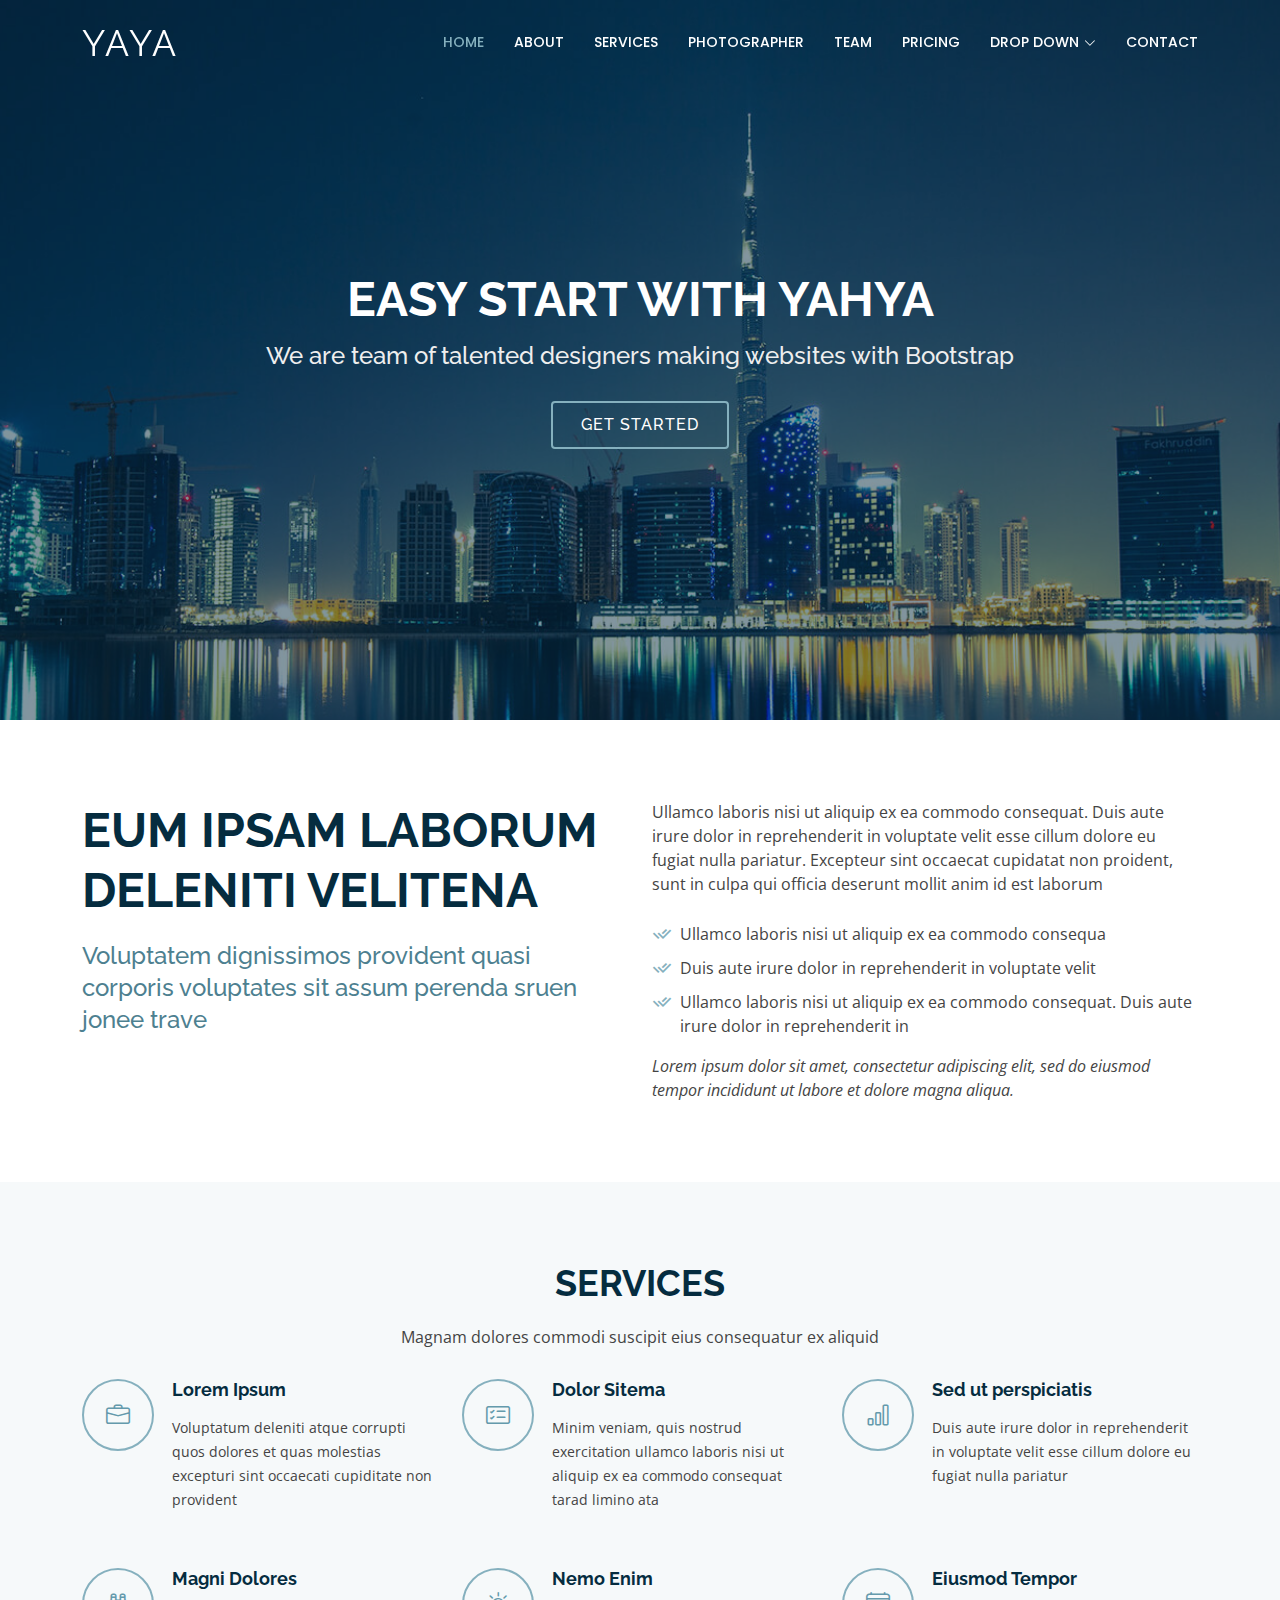
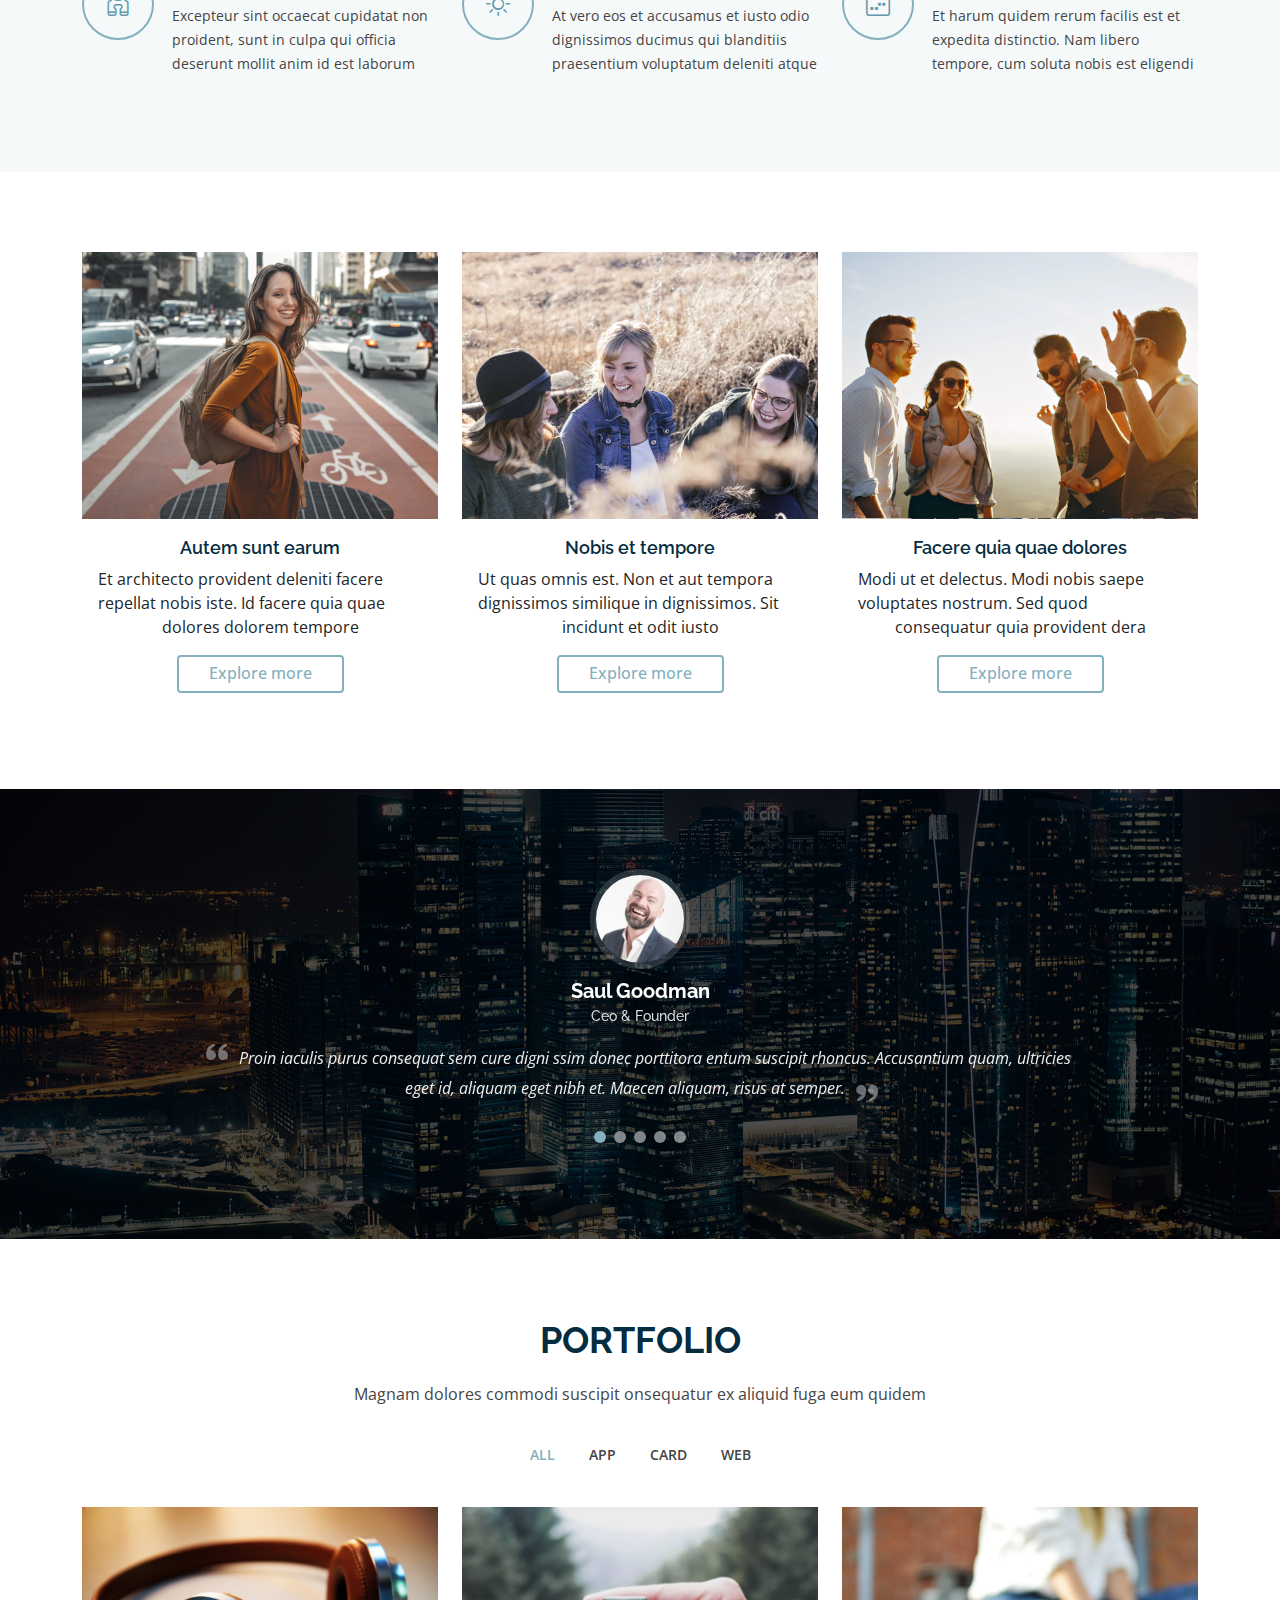
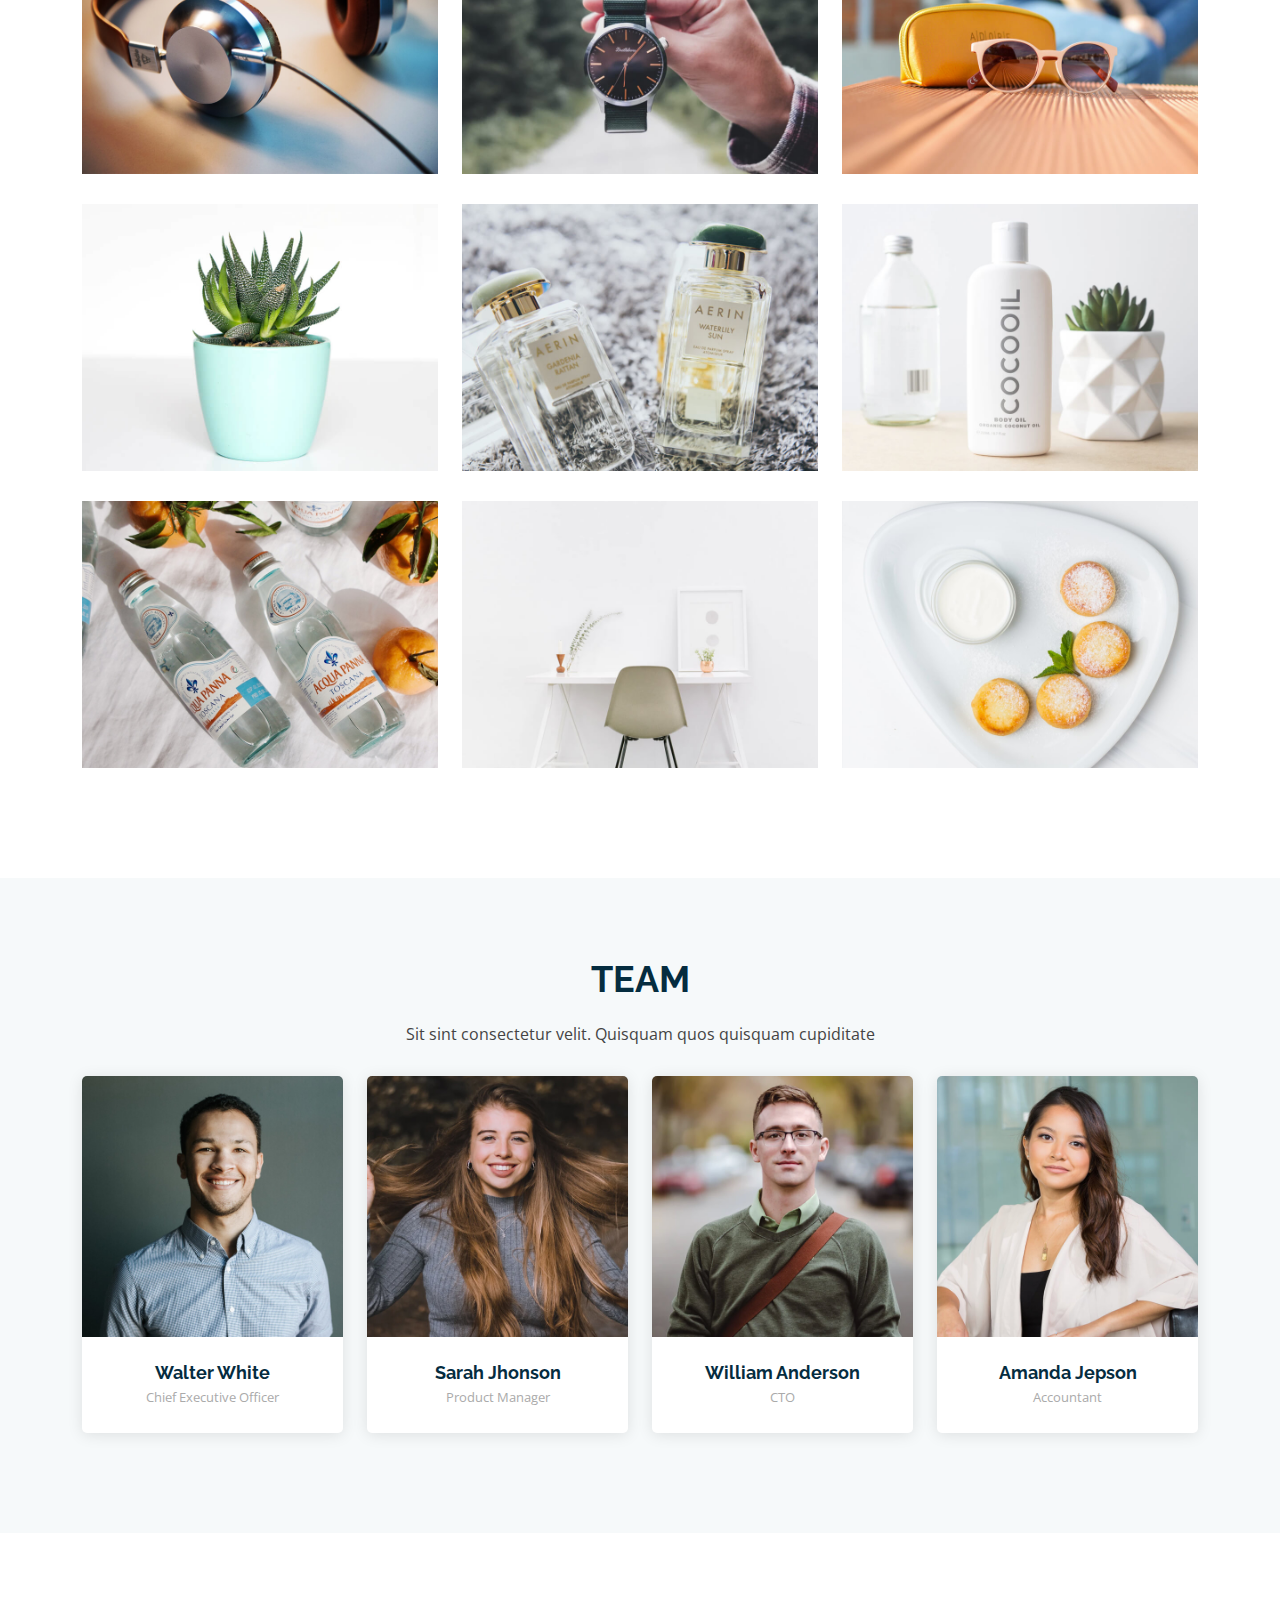
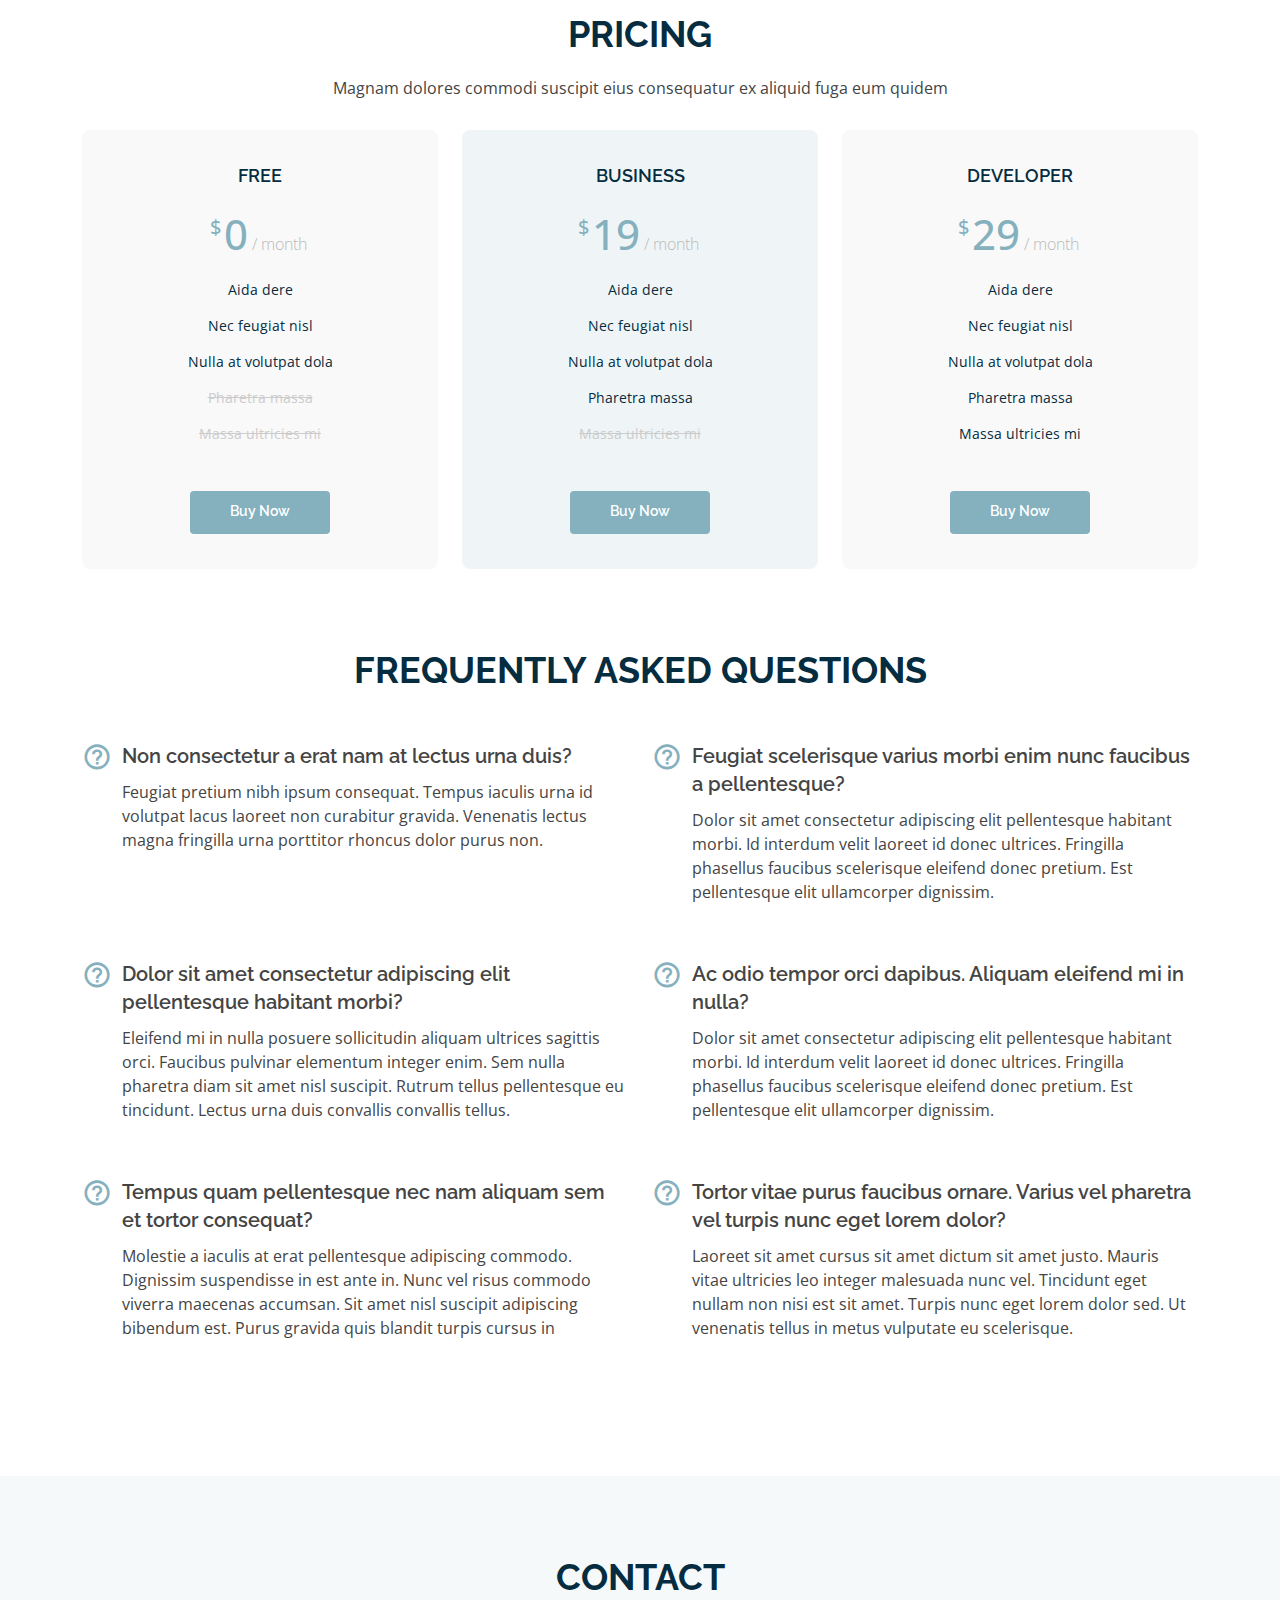
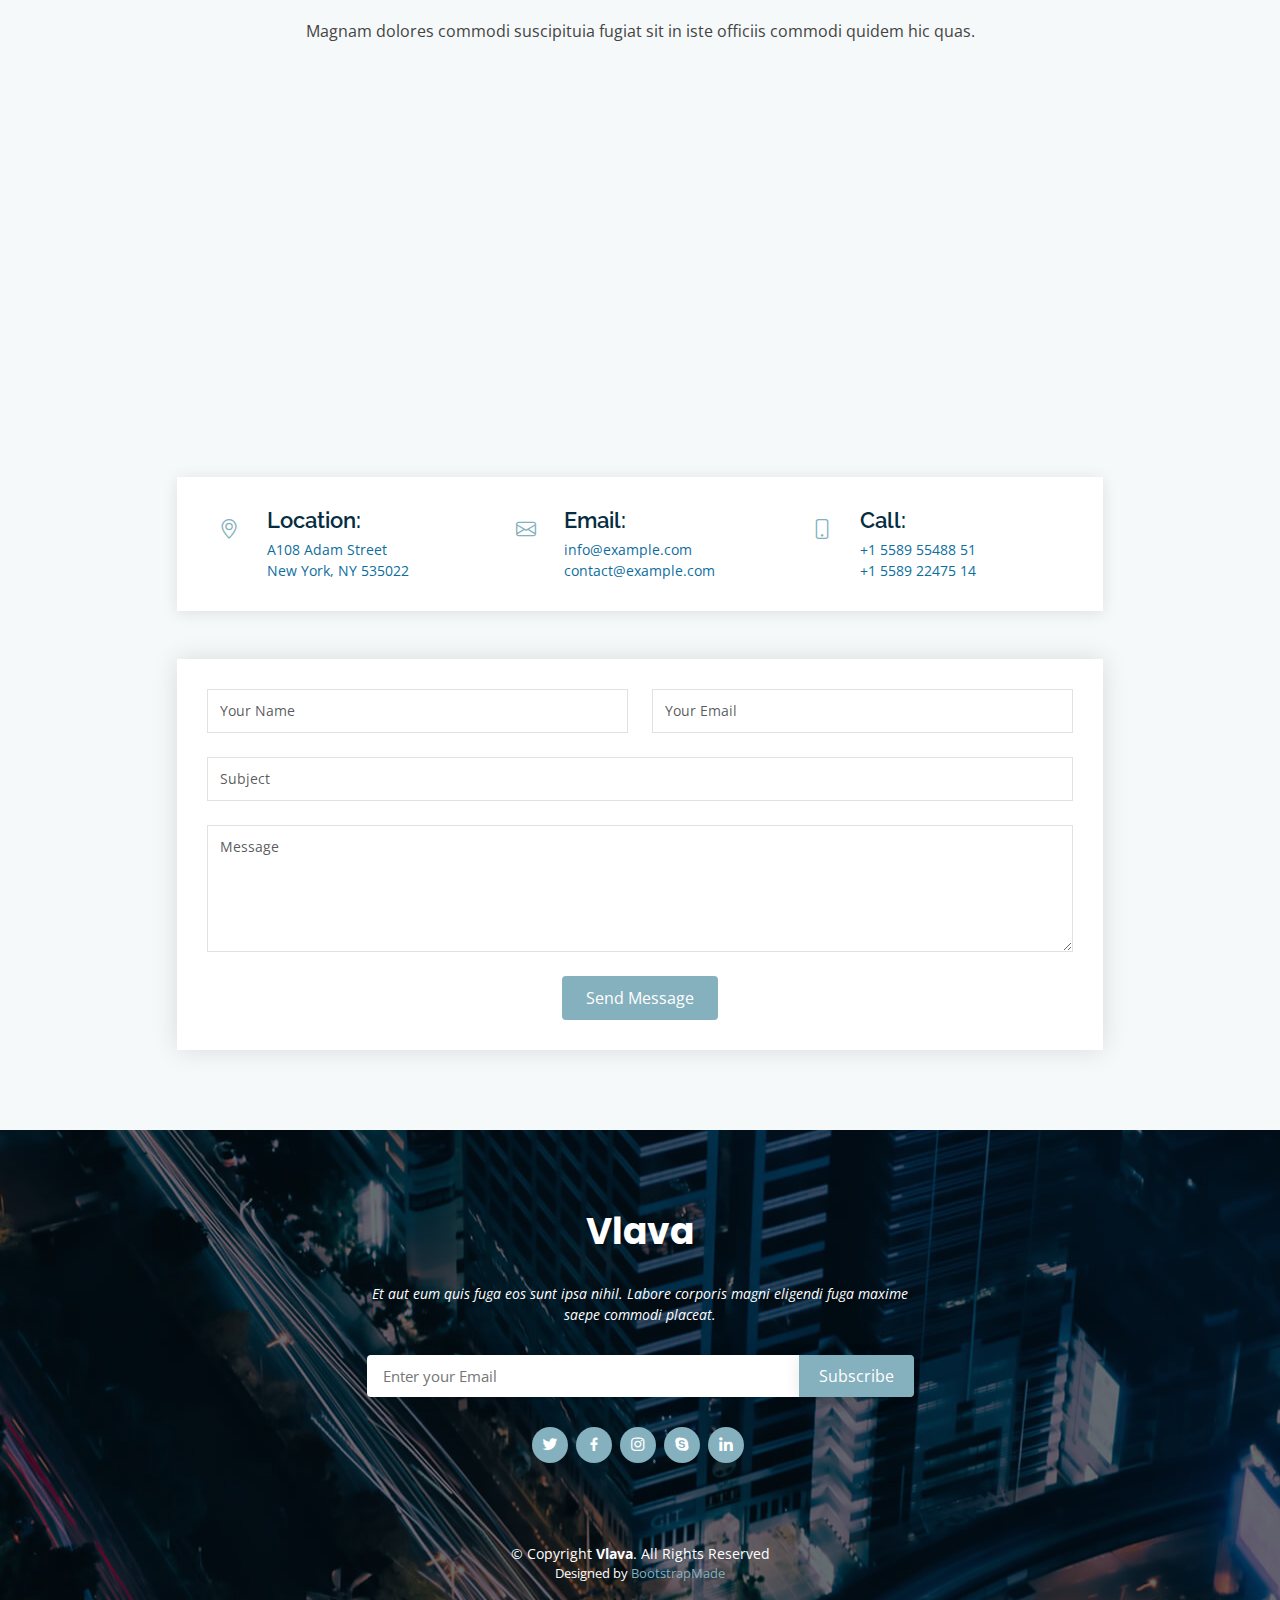
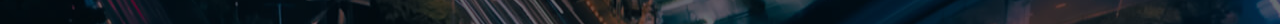
<file: index.html>
<!DOCTYPE html>
<html lang="en">

<head>
  <meta charset="utf-8">
  <meta content="width=device-width, initial-scale=1.0" name="viewport">

  <title>Vlava Bootstrap Template - Index</title>
  <meta content="" name="description">
  <meta content="" name="keywords">

  <!-- Favicons -->
  <link href="assets/img/favicon.png" rel="icon">
  <link href="assets/img/apple-touch-icon.png" rel="apple-touch-icon">

  <!-- Google Fonts -->
  <link href="https://fonts.googleapis.com/css?family=Open+Sans:300,300i,400,400i,600,600i,700,700i|Raleway:300,300i,400,400i,500,500i,600,600i,700,700i|Poppins:300,300i,400,400i,500,500i,600,600i,700,700i" rel="stylesheet">

  <!-- Vendor CSS Files -->
  <link href="assets/vendor/bootstrap/css/bootstrap.min.css" rel="stylesheet">
  <link href="assets/vendor/bootstrap-icons/bootstrap-icons.css" rel="stylesheet">
  <link href="assets/vendor/boxicons/css/boxicons.min.css" rel="stylesheet">
  <link href="assets/vendor/glightbox/css/glightbox.min.css" rel="stylesheet">
  <link href="assets/vendor/remixicon/remixicon.css" rel="stylesheet">
  <link href="assets/vendor/swiper/swiper-bundle.min.css" rel="stylesheet">

  <!-- Template Main CSS File -->
  <link href="assets/css/style.css" rel="stylesheet">

  <!-- =======================================================
  * Template Name: Vlava
  * Updated: May 30 2023 with Bootstrap v5.3.0
  * Template URL: https://bootstrapmade.com/vlava-free-bootstrap-one-page-template/
  * Author: BootstrapMade.com
  * License: https://bootstrapmade.com/license/
  ======================================================== -->
</head>

<body>

  <!-- ======= Header ======= -->
  <header id="header" class="fixed-top d-flex align-items-center header-transparent">
    <div class="container d-flex align-items-center justify-content-between">

      <div class="logo">
        <h1><a href="index.html">yaya</a></h1>
        <!-- Uncomment below if you prefer to use an image logo -->
        <!-- <a href="index.html"><img src="assets/img/logo.png" alt="" class="img-fluid"></a>-->
      </div>

      <nav id="navbar" class="navbar">
        <ul>
          <li><a class="nav-link scrollto active" href="#hero">Home</a></li>
          <li><a class="nav-link scrollto" href="#about">About</a></li>
          <li><a class="nav-link scrollto" href="#services">Services</a></li>
          <li><a class="nav-link scrollto " href="#portfolio">Photographer</a></li>
          <li><a class="nav-link scrollto" href="#team">Team</a></li>
          <li><a class="nav-link scrollto" href="#pricing">Pricing</a></li>
          <li class="dropdown"><a href="#"><span>Drop Down</span> <i class="bi bi-chevron-down"></i></a>
            <ul>
              <li><a href="#">Drop Down 1</a></li>
              <li class="dropdown"><a href="#"><span>Deep Drop Down</span> <i class="bi bi-chevron-right"></i></a>
                <ul>
                  <li><a href="#">Deep Drop Down 1</a></li>
                  <li><a href="#">Deep Drop Down 2</a></li>
                  <li><a href="#">Deep Drop Down 3</a></li>
                  <li><a href="#">Deep Drop Down 4</a></li>
                  <li><a href="#">Deep Drop Down 5</a></li>
                </ul>
              </li>
              <li><a href="#">Drop Down 2</a></li>
              <li><a href="#">Drop Down 3</a></li>
              <li><a href="#">Drop Down 4</a></li>
            </ul>
          </li>
          <li><a class="nav-link scrollto" href="#contact">Contact</a></li>
        </ul>
        <i class="bi bi-list mobile-nav-toggle"></i>
      </nav><!-- .navbar -->

    </div>
  </header><!-- End Header -->

  <!-- ======= Hero Section ======= -->
  <section id="hero">
    <div class="hero-container">
      <h1>Easy start with yahya</h1>
      <h2>We are team of talented designers making websites with Bootstrap</h2>
      <a href="#about" class="btn-get-started scrollto">Get Started</a>
    </div>
  </section><!-- End Hero -->

  <main id="main">

    <!-- ======= About Section ======= -->
    <section id="about" class="about">
      <div class="container">

        <div class="row content">
          <div class="col-lg-6">
            <h2>Eum ipsam laborum deleniti velitena</h2>
            <h3>Voluptatem dignissimos provident quasi corporis voluptates sit assum perenda sruen jonee trave</h3>
          </div>
          <div class="col-lg-6 pt-4 pt-lg-0">
            <p>
              Ullamco laboris nisi ut aliquip ex ea commodo consequat. Duis aute irure dolor in reprehenderit in voluptate
              velit esse cillum dolore eu fugiat nulla pariatur. Excepteur sint occaecat cupidatat non proident, sunt in
              culpa qui officia deserunt mollit anim id est laborum
            </p>
            <ul>
              <li><i class="ri-check-double-line"></i> Ullamco laboris nisi ut aliquip ex ea commodo consequa</li>
              <li><i class="ri-check-double-line"></i> Duis aute irure dolor in reprehenderit in voluptate velit</li>
              <li><i class="ri-check-double-line"></i> Ullamco laboris nisi ut aliquip ex ea commodo consequat. Duis aute irure dolor in reprehenderit in</li>
            </ul>
            <p class="fst-italic">
              Lorem ipsum dolor sit amet, consectetur adipiscing elit, sed do eiusmod tempor incididunt ut labore et dolore
              magna aliqua.
            </p>
          </div>
        </div>

      </div>
    </section><!-- End About Section -->

    <!-- ======= Services Section ======= -->
    <section id="services" class="services section-bg">
      <div class="container">

        <div class="section-title">
          <h2>Services</h2>
          <p>Magnam dolores commodi suscipit eius consequatur ex aliquid</p>
        </div>

        <div class="row">
          <div class="col-lg-4 col-md-6 icon-box">
            <div class="icon"><i class="bi bi-briefcase"></i></div>
            <h4 class="title"><a href="">Lorem Ipsum</a></h4>
            <p class="description">Voluptatum deleniti atque corrupti quos dolores et quas molestias excepturi sint occaecati cupiditate non provident</p>
          </div>
          <div class="col-lg-4 col-md-6 icon-box">
            <div class="icon"><i class="bi bi-card-checklist"></i></div>
            <h4 class="title"><a href="">Dolor Sitema</a></h4>
            <p class="description">Minim veniam, quis nostrud exercitation ullamco laboris nisi ut aliquip ex ea commodo consequat tarad limino ata</p>
          </div>
          <div class="col-lg-4 col-md-6 icon-box">
            <div class="icon"><i class="bi bi-bar-chart"></i></div>
            <h4 class="title"><a href="">Sed ut perspiciatis</a></h4>
            <p class="description">Duis aute irure dolor in reprehenderit in voluptate velit esse cillum dolore eu fugiat nulla pariatur</p>
          </div>
          <div class="col-lg-4 col-md-6 icon-box">
            <div class="icon"><i class="bi bi-binoculars"></i></div>
            <h4 class="title"><a href="">Magni Dolores</a></h4>
            <p class="description">Excepteur sint occaecat cupidatat non proident, sunt in culpa qui officia deserunt mollit anim id est laborum</p>
          </div>
          <div class="col-lg-4 col-md-6 icon-box">
            <div class="icon"><i class="bi bi-brightness-high"></i></div>
            <h4 class="title"><a href="">Nemo Enim</a></h4>
            <p class="description">At vero eos et accusamus et iusto odio dignissimos ducimus qui blanditiis praesentium voluptatum deleniti atque</p>
          </div>
          <div class="col-lg-4 col-md-6 icon-box">
            <div class="icon"><i class="bi bi-calendar4-week"></i></div>
            <h4 class="title"><a href="">Eiusmod Tempor</a></h4>
            <p class="description">Et harum quidem rerum facilis est et expedita distinctio. Nam libero tempore, cum soluta nobis est eligendi</p>
          </div>
        </div>

      </div>
    </section><!-- End Services Section -->

    <!-- ======= Featured Section ======= -->
    <section id="featured" class="featured">
      <div class="container">

        <div class="row">
          <div class="col-lg-4 col-md-6 d-flex align-items-stretch mb-5 mb-lg-0">
            <div class="card">
              <img src="assets/img/featured-1.jpg" class="card-img-top" alt="...">
              <div class="card-body">
                <h5 class="card-title"><a href="">Autem sunt earum</a></h5>
                <p class="card-text">Et architecto provident deleniti facere repellat nobis iste. Id facere quia quae dolores dolorem tempore</p>
                <a href="#" class="btn">Explore more</a>
              </div>
            </div>
          </div>
          <div class="col-lg-4 col-md-6 d-flex align-items-stretch mb-5 mb-lg-0">
            <div class="card">
              <img src="assets/img/featured-2.jpg" class="card-img-top" alt="...">
              <div class="card-body">
                <h5 class="card-title"><a href="">Nobis et tempore</a></h5>
                <p class="card-text">Ut quas omnis est. Non et aut tempora dignissimos similique in dignissimos. Sit incidunt et odit iusto</p>
                <a href="#" class="btn">Explore more</a>
              </div>
            </div>
          </div>
          <div class="col-lg-4 col-md-6 d-flex align-items-stretch mb-5 mb-lg-0">
            <div class="card">
              <img src="assets/img/featured-3.jpg" class="card-img-top" alt="...">
              <div class="card-body">
                <h5 class="card-title"><a href="">Facere quia quae dolores</a></h5>
                <p class="card-text">Modi ut et delectus. Modi nobis saepe voluptates nostrum. Sed quod consequatur quia provident dera</p>
                <a href="#" class="btn">Explore more</a>
              </div>
            </div>
          </div>
        </div>

      </div>
    </section><!-- End Featured Section -->

    <!-- ======= Testimonials Section ======= -->
    <section id="testimonials" class="testimonials">
      <div class="container position-relative">

        <div class="testimonials-slider swiper" data-aos="fade-up" data-aos-delay="100">
          <div class="swiper-wrapper">

            <div class="swiper-slide">
              <div class="testimonial-item">
                <img src="assets/img/testimonials/testimonials-1.jpg" class="testimonial-img" alt="">
                <h3>Saul Goodman</h3>
                <h4>Ceo &amp; Founder</h4>
                <p>
                  <i class="bx bxs-quote-alt-left quote-icon-left"></i>
                  Proin iaculis purus consequat sem cure digni ssim donec porttitora entum suscipit rhoncus. Accusantium quam, ultricies eget id, aliquam eget nibh et. Maecen aliquam, risus at semper.
                  <i class="bx bxs-quote-alt-right quote-icon-right"></i>
                </p>
              </div>
            </div><!-- End testimonial item -->

            <div class="swiper-slide">
              <div class="testimonial-item">
                <img src="assets/img/testimonials/testimonials-2.jpg" class="testimonial-img" alt="">
                <h3>Sara Wilsson</h3>
                <h4>Designer</h4>
                <p>
                  <i class="bx bxs-quote-alt-left quote-icon-left"></i>
                  Export tempor illum tamen malis malis eram quae irure esse labore quem cillum quid cillum eram malis quorum velit fore eram velit sunt aliqua noster fugiat irure amet legam anim culpa.
                  <i class="bx bxs-quote-alt-right quote-icon-right"></i>
                </p>
              </div>
            </div><!-- End testimonial item -->

            <div class="swiper-slide">
              <div class="testimonial-item">
                <img src="assets/img/testimonials/testimonials-3.jpg" class="testimonial-img" alt="">
                <h3>Jena Karlis</h3>
                <h4>Store Owner</h4>
                <p>
                  <i class="bx bxs-quote-alt-left quote-icon-left"></i>
                  Enim nisi quem export duis labore cillum quae magna enim sint quorum nulla quem veniam duis minim tempor labore quem eram duis noster aute amet eram fore quis sint minim.
                  <i class="bx bxs-quote-alt-right quote-icon-right"></i>
                </p>
              </div>
            </div><!-- End testimonial item -->

            <div class="swiper-slide">
              <div class="testimonial-item">
                <img src="assets/img/testimonials/testimonials-4.jpg" class="testimonial-img" alt="">
                <h3>Matt Brandon</h3>
                <h4>Freelancer</h4>
                <p>
                  <i class="bx bxs-quote-alt-left quote-icon-left"></i>
                  Fugiat enim eram quae cillum dolore dolor amet nulla culpa multos export minim fugiat minim velit minim dolor enim duis veniam ipsum anim magna sunt elit fore quem dolore labore illum veniam.
                  <i class="bx bxs-quote-alt-right quote-icon-right"></i>
                </p>
              </div>
            </div><!-- End testimonial item -->

            <div class="swiper-slide">
              <div class="testimonial-item">
                <img src="assets/img/testimonials/testimonials-5.jpg" class="testimonial-img" alt="">
                <h3>John Larson</h3>
                <h4>Entrepreneur</h4>
                <p>
                  <i class="bx bxs-quote-alt-left quote-icon-left"></i>
                  Quis quorum aliqua sint quem legam fore sunt eram irure aliqua veniam tempor noster veniam enim culpa labore duis sunt culpa nulla illum cillum fugiat legam esse veniam culpa fore nisi cillum quid.
                  <i class="bx bxs-quote-alt-right quote-icon-right"></i>
                </p>
              </div>
            </div><!-- End testimonial item -->

          </div>
          <div class="swiper-pagination"></div>
        </div>

      </div>
    </section><!-- End Testimonials Section -->

    <!-- ======= Portfolio Section ======= -->
    <section id="portfolio" class="portfolio">
      <div class="container">

        <div class="section-title">
          <h2>Portfolio</h2>
          <p>Magnam dolores commodi suscipit onsequatur ex aliquid fuga eum quidem</p>
        </div>

        <div class="row">
          <div class="col-lg-12 d-flex justify-content-center">
            <ul id="portfolio-flters">
              <li data-filter="*" class="filter-active">All</li>
              <li data-filter=".filter-app">App</li>
              <li data-filter=".filter-card">Card</li>
              <li data-filter=".filter-web">Web</li>
            </ul>
          </div>
        </div>

        <div class="row portfolio-container">

          <div class="col-lg-4 col-md-6 portfolio-item filter-app">
            <img src="assets/img/portfolio/portfolio-1.jpg" class="img-fluid" alt="">
            <div class="portfolio-info">
              <h4>App 1</h4>
              <p>App</p>
              <a href="assets/img/portfolio/portfolio-1.jpg" data-gallery="portfolioGallery" class="portfolio-lightbox preview-link" title="App 1"><i class="bx bx-plus"></i></a>
              <a href="portfolio-details.html" class="details-link" title="More Details"><i class="bx bx-link"></i></a>
            </div>
          </div>

          <div class="col-lg-4 col-md-6 portfolio-item filter-web">
            <img src="assets/img/portfolio/portfolio-2.jpg" class="img-fluid" alt="">
            <div class="portfolio-info">
              <h4>Web 3</h4>
              <p>Web</p>
              <a href="assets/img/portfolio/portfolio-2.jpg" data-gallery="portfolioGallery" class="portfolio-lightbox preview-link" title="Web 3"><i class="bx bx-plus"></i></a>
              <a href="portfolio-details.html" class="details-link" title="More Details"><i class="bx bx-link"></i></a>
            </div>
          </div>

          <div class="col-lg-4 col-md-6 portfolio-item filter-app">
            <img src="assets/img/portfolio/portfolio-3.jpg" class="img-fluid" alt="">
            <div class="portfolio-info">
              <h4>App 2</h4>
              <p>App</p>
              <a href="assets/img/portfolio/portfolio-3.jpg" data-gallery="portfolioGallery" class="portfolio-lightbox preview-link" title="App 2"><i class="bx bx-plus"></i></a>
              <a href="portfolio-details.html" class="details-link" title="More Details"><i class="bx bx-link"></i></a>
            </div>
          </div>

          <div class="col-lg-4 col-md-6 portfolio-item filter-card">
            <img src="assets/img/portfolio/portfolio-4.jpg" class="img-fluid" alt="">
            <div class="portfolio-info">
              <h4>Card 2</h4>
              <p>Card</p>
              <a href="assets/img/portfolio/portfolio-4.jpg" data-gallery="portfolioGallery" class="portfolio-lightbox preview-link" title="Card 2"><i class="bx bx-plus"></i></a>
              <a href="portfolio-details.html" class="details-link" title="More Details"><i class="bx bx-link"></i></a>
            </div>
          </div>

          <div class="col-lg-4 col-md-6 portfolio-item filter-web">
            <img src="assets/img/portfolio/portfolio-5.jpg" class="img-fluid" alt="">
            <div class="portfolio-info">
              <h4>Web 2</h4>
              <p>Web</p>
              <a href="assets/img/portfolio/portfolio-5.jpg" data-gallery="portfolioGallery" class="portfolio-lightbox preview-link" title="Web 2"><i class="bx bx-plus"></i></a>
              <a href="portfolio-details.html" class="details-link" title="More Details"><i class="bx bx-link"></i></a>
            </div>
          </div>

          <div class="col-lg-4 col-md-6 portfolio-item filter-app">
            <img src="assets/img/portfolio/portfolio-6.jpg" class="img-fluid" alt="">
            <div class="portfolio-info">
              <h4>App 3</h4>
              <p>App</p>
              <a href="assets/img/portfolio/portfolio-6.jpg" data-gallery="portfolioGallery" class="portfolio-lightbox preview-link" title="App 3"><i class="bx bx-plus"></i></a>
              <a href="portfolio-details.html" class="details-link" title="More Details"><i class="bx bx-link"></i></a>
            </div>
          </div>

          <div class="col-lg-4 col-md-6 portfolio-item filter-card">
            <img src="assets/img/portfolio/portfolio-7.jpg" class="img-fluid" alt="">
            <div class="portfolio-info">
              <h4>Card 1</h4>
              <p>Card</p>
              <a href="assets/img/portfolio/portfolio-7.jpg" data-gallery="portfolioGallery" class="portfolio-lightbox preview-link" title="Card 1"><i class="bx bx-plus"></i></a>
              <a href="portfolio-details.html" class="details-link" title="More Details"><i class="bx bx-link"></i></a>
            </div>
          </div>

          <div class="col-lg-4 col-md-6 portfolio-item filter-card">
            <img src="assets/img/portfolio/portfolio-8.jpg" class="img-fluid" alt="">
            <div class="portfolio-info">
              <h4>Card 3</h4>
              <p>Card</p>
              <a href="assets/img/portfolio/portfolio-8.jpg" data-gallery="portfolioGallery" class="portfolio-lightbox preview-link" title="Card 3"><i class="bx bx-plus"></i></a>
              <a href="portfolio-details.html" class="details-link" title="More Details"><i class="bx bx-link"></i></a>
            </div>
          </div>

          <div class="col-lg-4 col-md-6 portfolio-item filter-web">
            <img src="assets/img/portfolio/portfolio-9.jpg" class="img-fluid" alt="">
            <div class="portfolio-info">
              <h4>Web 3</h4>
              <p>Web</p>
              <a href="assets/img/portfolio/portfolio-9.jpg" data-gallery="portfolioGallery" class="portfolio-lightbox preview-link" title="Web 3"><i class="bx bx-plus"></i></a>
              <a href="portfolio-details.html" class="details-link" title="More Details"><i class="bx bx-link"></i></a>
            </div>
          </div>

        </div>

      </div>
    </section><!-- End Portfolio Section -->

    <!-- ======= Team Section ======= -->
    <section id="team" class="team section-bg">
      <div class="container">

        <div class="section-title">
          <h2>Team</h2>
          <p>Sit sint consectetur velit. Quisquam quos quisquam cupiditate</p>
        </div>

        <div class="row">

          <div class="col-lg-3 col-md-6 d-flex align-items-stretch">
            <div class="member">
              <div class="member-img">
                <img src="assets/img/team/team-1.jpg" class="img-fluid" alt="">
                <div class="social">
                  <a href=""><i class="bi bi-twitter"></i></a>
                  <a href=""><i class="bi bi-facebook"></i></a>
                  <a href=""><i class="bi bi-instagram"></i></a>
                  <a href=""><i class="bi bi-linkedin"></i></a>
                </div>
              </div>
              <div class="member-info">
                <h4>Walter White</h4>
                <span>Chief Executive Officer</span>
              </div>
            </div>
          </div>

          <div class="col-lg-3 col-md-6 d-flex align-items-stretch">
            <div class="member">
              <div class="member-img">
                <img src="assets/img/team/team-2.jpg" class="img-fluid" alt="">
                <div class="social">
                  <a href=""><i class="bi bi-twitter"></i></a>
                  <a href=""><i class="bi bi-facebook"></i></a>
                  <a href=""><i class="bi bi-instagram"></i></a>
                  <a href=""><i class="bi bi-linkedin"></i></a>
                </div>
              </div>
              <div class="member-info">
                <h4>Sarah Jhonson</h4>
                <span>Product Manager</span>
              </div>
            </div>
          </div>

          <div class="col-lg-3 col-md-6 d-flex align-items-stretch">
            <div class="member">
              <div class="member-img">
                <img src="assets/img/team/team-3.jpg" class="img-fluid" alt="">
                <div class="social">
                  <a href=""><i class="bi bi-twitter"></i></a>
                  <a href=""><i class="bi bi-facebook"></i></a>
                  <a href=""><i class="bi bi-instagram"></i></a>
                  <a href=""><i class="bi bi-linkedin"></i></a>
                </div>
              </div>
              <div class="member-info">
                <h4>William Anderson</h4>
                <span>CTO</span>
              </div>
            </div>
          </div>

          <div class="col-lg-3 col-md-6 d-flex align-items-stretch">
            <div class="member">
              <div class="member-img">
                <img src="assets/img/team/team-4.jpg" class="img-fluid" alt="">
                <div class="social">
                  <a href=""><i class="bi bi-twitter"></i></a>
                  <a href=""><i class="bi bi-facebook"></i></a>
                  <a href=""><i class="bi bi-instagram"></i></a>
                  <a href=""><i class="bi bi-linkedin"></i></a>
                </div>
              </div>
              <div class="member-info">
                <h4>Amanda Jepson</h4>
                <span>Accountant</span>
              </div>
            </div>
          </div>

        </div>

      </div>
    </section><!-- End Team Section -->

    <!-- ======= Pricing Section ======= -->
    <section id="pricing" class="pricing">
      <div class="container">

        <div class="section-title">
          <h2>Pricing</h2>
          <p>Magnam dolores commodi suscipit eius consequatur ex aliquid fuga eum quidem</p>
        </div>

        <div class="row">

          <div class="col-lg-4 col-md-6">
            <div class="box">
              <h3>Free</h3>
              <h4><sup>$</sup>0<span> / month</span></h4>
              <ul>
                <li>Aida dere</li>
                <li>Nec feugiat nisl</li>
                <li>Nulla at volutpat dola</li>
                <li class="na">Pharetra massa</li>
                <li class="na">Massa ultricies mi</li>
              </ul>
              <div class="btn-wrap">
                <a href="#" class="btn-buy">Buy Now</a>
              </div>
            </div>
          </div>

          <div class="col-lg-4 col-md-6 mt-4 mt-md-0">
            <div class="box featured">
              <h3>Business</h3>
              <h4><sup>$</sup>19<span> / month</span></h4>
              <ul>
                <li>Aida dere</li>
                <li>Nec feugiat nisl</li>
                <li>Nulla at volutpat dola</li>
                <li>Pharetra massa</li>
                <li class="na">Massa ultricies mi</li>
              </ul>
              <div class="btn-wrap">
                <a href="#" class="btn-buy">Buy Now</a>
              </div>
            </div>
          </div>

          <div class="col-lg-4 col-md-6 mt-4 mt-lg-0">
            <div class="box">
              <h3>Developer</h3>
              <h4><sup>$</sup>29<span> / month</span></h4>
              <ul>
                <li>Aida dere</li>
                <li>Nec feugiat nisl</li>
                <li>Nulla at volutpat dola</li>
                <li>Pharetra massa</li>
                <li>Massa ultricies mi</li>
              </ul>
              <div class="btn-wrap">
                <a href="#" class="btn-buy">Buy Now</a>
              </div>
            </div>
          </div>

        </div>

      </div>
    </section><!-- End Pricing Section -->

    <!-- ======= Frequently Asked Questions Section ======= -->
    <section id="faq" class="faq">
      <div class="container">

        <div class="section-title">
          <h2>Frequently Asked Questions</h2>
        </div>

        <div class="row  d-flex align-items-stretch">

          <div class="col-lg-6 faq-item">
            <i class="bx bx-help-circle"></i>
            <h4>Non consectetur a erat nam at lectus urna duis?</h4>
            <p>
              Feugiat pretium nibh ipsum consequat. Tempus iaculis urna id volutpat lacus laoreet non curabitur gravida. Venenatis lectus magna fringilla urna porttitor rhoncus dolor purus non.
            </p>
          </div>

          <div class="col-lg-6 faq-item">
            <i class="bx bx-help-circle"></i>
            <h4>Feugiat scelerisque varius morbi enim nunc faucibus a pellentesque?</h4>
            <p>
              Dolor sit amet consectetur adipiscing elit pellentesque habitant morbi. Id interdum velit laoreet id donec ultrices. Fringilla phasellus faucibus scelerisque eleifend donec pretium. Est pellentesque elit ullamcorper dignissim.
            </p>
          </div>

          <div class="col-lg-6 faq-item">
            <i class="bx bx-help-circle"></i>
            <h4>Dolor sit amet consectetur adipiscing elit pellentesque habitant morbi?</h4>
            <p>
              Eleifend mi in nulla posuere sollicitudin aliquam ultrices sagittis orci. Faucibus pulvinar elementum integer enim. Sem nulla pharetra diam sit amet nisl suscipit. Rutrum tellus pellentesque eu tincidunt. Lectus urna duis convallis convallis tellus.
            </p>
          </div>

          <div class="col-lg-6 faq-item">
            <i class="bx bx-help-circle"></i>
            <h4>Ac odio tempor orci dapibus. Aliquam eleifend mi in nulla?</h4>
            <p>
              Dolor sit amet consectetur adipiscing elit pellentesque habitant morbi. Id interdum velit laoreet id donec ultrices. Fringilla phasellus faucibus scelerisque eleifend donec pretium. Est pellentesque elit ullamcorper dignissim.
            </p>
          </div>

          <div class="col-lg-6 faq-item">
            <i class="bx bx-help-circle"></i>
            <h4>Tempus quam pellentesque nec nam aliquam sem et tortor consequat?</h4>
            <p>
              Molestie a iaculis at erat pellentesque adipiscing commodo. Dignissim suspendisse in est ante in. Nunc vel risus commodo viverra maecenas accumsan. Sit amet nisl suscipit adipiscing bibendum est. Purus gravida quis blandit turpis cursus in
            </p>
          </div>

          <div class="col-lg-6 faq-item">
            <i class="bx bx-help-circle"></i>
            <h4>Tortor vitae purus faucibus ornare. Varius vel pharetra vel turpis nunc eget lorem dolor?</h4>
            <p>
              Laoreet sit amet cursus sit amet dictum sit amet justo. Mauris vitae ultricies leo integer malesuada nunc vel. Tincidunt eget nullam non nisi est sit amet. Turpis nunc eget lorem dolor sed. Ut venenatis tellus in metus vulputate eu scelerisque.
            </p>
          </div>

        </div>

      </div>
    </section><!-- End Frequently Asked Questions Section -->

    <!-- ======= Contact Section ======= -->
    <section id="contact" class="contact section-bg">
      <div class="container">

        <div class="section-title">
          <h2>Contact</h2>
          <p>Magnam dolores commodi suscipituia fugiat sit in iste officiis commodi quidem hic quas.</p>
        </div>
      </div>
      <div class="map">
        <iframe style="border:0; width: 100%; height: 350px;" src="https://www.google.com/maps/embed?pb=!1m14!1m8!1m3!1d12097.433213460943!2d-74.0062269!3d40.7101282!3m2!1i1024!2i768!4f13.1!3m3!1m2!1s0x0%3A0xb89d1fe6bc499443!2sDowntown+Conference+Center!5e0!3m2!1smk!2sbg!4v1539943755621" frameborder="0" allowfullscreen></iframe>
      </div>
      <div class="container">
        <div class="row mt-5 justify-content-center">

          <div class="col-lg-10">

            <div class="info-wrap">
              <div class="row">
                <div class="col-lg-4 info">
                  <i class="bi bi-geo-alt"></i>
                  <h4>Location:</h4>
                  <p>A108 Adam Street<br>New York, NY 535022</p>
                </div>

                <div class="col-lg-4 info mt-4 mt-lg-0">
                  <i class="bi bi-envelope"></i>
                  <h4>Email:</h4>
                  <p>info@example.com<br>contact@example.com</p>
                </div>

                <div class="col-lg-4 info mt-4 mt-lg-0">
                  <i class="bi bi-phone"></i>
                  <h4>Call:</h4>
                  <p>+1 5589 55488 51<br>+1 5589 22475 14</p>
                </div>
              </div>
            </div>

          </div>

        </div>

        <div class="row mt-5 justify-content-center">
          <div class="col-lg-10">
            <form action="forms/contact.php" method="post" role="form" class="php-email-form">
              <div class="row">
                <div class="col-md-6 form-group">
                  <input type="text" name="name" class="form-control" id="name" placeholder="Your Name" required>
                </div>
                <div class="col-md-6 form-group mt-3 mt-md-0">
                  <input type="email" class="form-control" name="email" id="email" placeholder="Your Email" required>
                </div>
              </div>
              <div class="form-group mt-3">
                <input type="text" class="form-control" name="subject" id="subject" placeholder="Subject" required>
              </div>
              <div class="form-group mt-3">
                <textarea class="form-control" name="message" rows="5" placeholder="Message" required></textarea>
              </div>
              <div class="my-3">
                <div class="loading">Loading</div>
                <div class="error-message"></div>
                <div class="sent-message">Your message has been sent. Thank you!</div>
              </div>
              <div class="text-center"><button type="submit">Send Message</button></div>
            </form>
          </div>

        </div>

      </div>
    </section><!-- End Contact Section -->

  </main><!-- End #main -->

  <!-- ======= Footer ======= -->
  <footer id="footer">

    <div class="footer-top">

      <div class="container">

        <div class="row  justify-content-center">
          <div class="col-lg-6">
            <h3>Vlava</h3>
            <p>Et aut eum quis fuga eos sunt ipsa nihil. Labore corporis magni eligendi fuga maxime saepe commodi placeat.</p>
          </div>
        </div>

        <div class="row footer-newsletter justify-content-center">
          <div class="col-lg-6">
            <form action="" method="post">
              <input type="email" name="email" placeholder="Enter your Email"><input type="submit" value="Subscribe">
            </form>
          </div>
        </div>

        <div class="social-links">
          <a href="#" class="twitter"><i class="bx bxl-twitter"></i></a>
          <a href="#" class="facebook"><i class="bx bxl-facebook"></i></a>
          <a href="#" class="instagram"><i class="bx bxl-instagram"></i></a>
          <a href="#" class="google-plus"><i class="bx bxl-skype"></i></a>
          <a href="#" class="linkedin"><i class="bx bxl-linkedin"></i></a>
        </div>

      </div>
    </div>

    <div class="container footer-bottom clearfix">
      <div class="copyright">
        &copy; Copyright <strong><span>Vlava</span></strong>. All Rights Reserved
      </div>
      <div class="credits">
        <!-- All the links in the footer should remain intact. -->
        <!-- You can delete the links only if you purchased the pro version. -->
        <!-- Licensing information: https://bootstrapmade.com/license/ -->
        <!-- Purchase the pro version with working PHP/AJAX contact form: https://bootstrapmade.com/vlava-free-bootstrap-one-page-template/ -->
        Designed by <a href="https://bootstrapmade.com/">BootstrapMade</a>
      </div>
    </div>
  </footer><!-- End Footer -->

  <a href="#" class="back-to-top d-flex align-items-center justify-content-center"><i class="bi bi-arrow-up-short"></i></a>

  <!-- Vendor JS Files -->
  <script src="assets/vendor/bootstrap/js/bootstrap.bundle.min.js"></script>
  <script src="assets/vendor/glightbox/js/glightbox.min.js"></script>
  <script src="assets/vendor/isotope-layout/isotope.pkgd.min.js"></script>
  <script src="assets/vendor/swiper/swiper-bundle.min.js"></script>
  <script src="assets/vendor/php-email-form/validate.js"></script>

  <!-- Template Main JS File -->
  <script src="assets/js/main.js"></script>

</body>

</html>
</file>
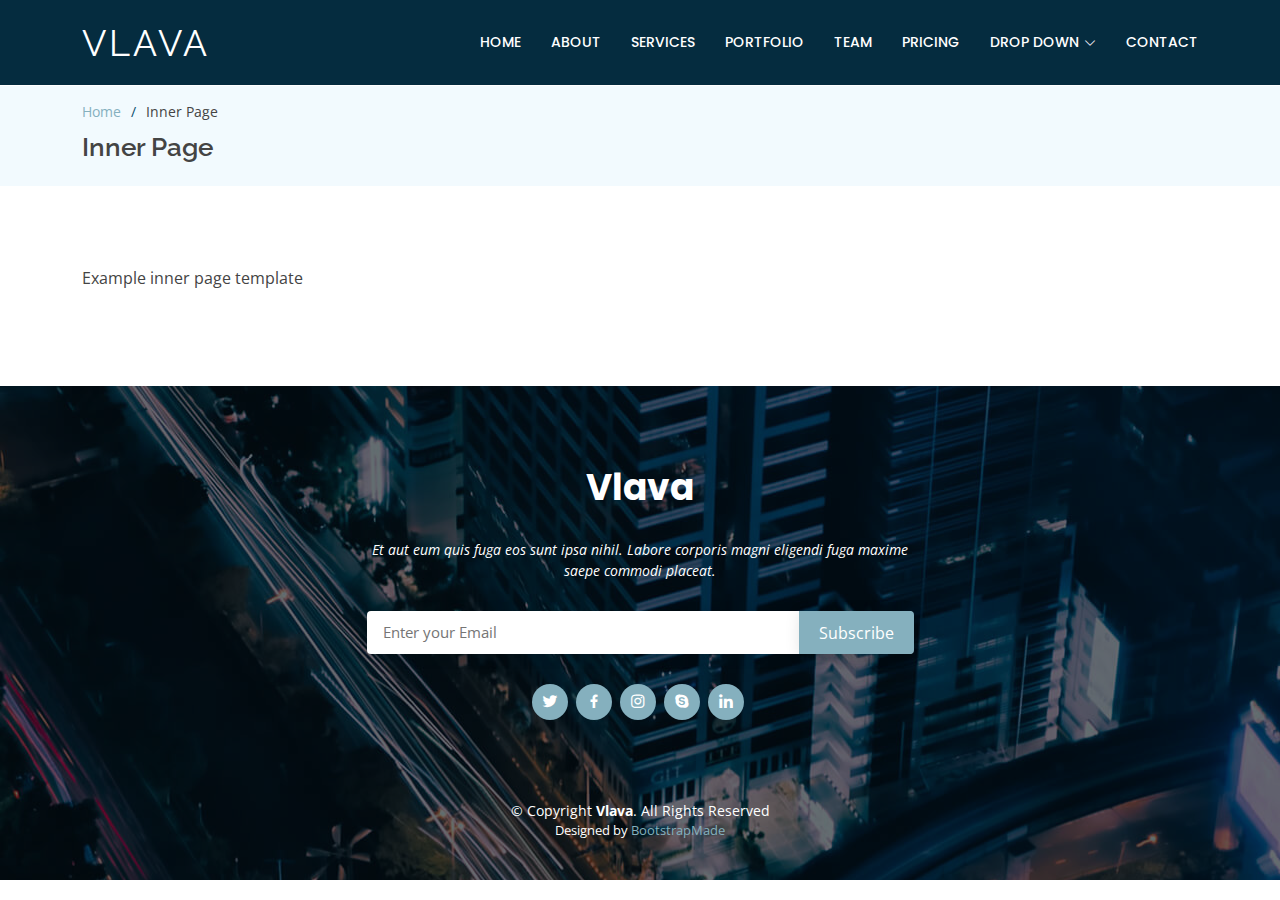
<file: inner-page.html>
<!DOCTYPE html>
<html lang="en">

<head>
  <meta charset="utf-8">
  <meta content="width=device-width, initial-scale=1.0" name="viewport">

  <title>Inner Page - Vlava Bootstrap Template</title>
  <meta content="" name="description">
  <meta content="" name="keywords">

  <!-- Favicons -->
  <link href="assets/img/favicon.png" rel="icon">
  <link href="assets/img/apple-touch-icon.png" rel="apple-touch-icon">

  <!-- Google Fonts -->
  <link href="https://fonts.googleapis.com/css?family=Open+Sans:300,300i,400,400i,600,600i,700,700i|Raleway:300,300i,400,400i,500,500i,600,600i,700,700i|Poppins:300,300i,400,400i,500,500i,600,600i,700,700i" rel="stylesheet">

  <!-- Vendor CSS Files -->
  <link href="assets/vendor/bootstrap/css/bootstrap.min.css" rel="stylesheet">
  <link href="assets/vendor/bootstrap-icons/bootstrap-icons.css" rel="stylesheet">
  <link href="assets/vendor/boxicons/css/boxicons.min.css" rel="stylesheet">
  <link href="assets/vendor/glightbox/css/glightbox.min.css" rel="stylesheet">
  <link href="assets/vendor/remixicon/remixicon.css" rel="stylesheet">
  <link href="assets/vendor/swiper/swiper-bundle.min.css" rel="stylesheet">

  <!-- Template Main CSS File -->
  <link href="assets/css/style.css" rel="stylesheet">

  <!-- =======================================================
  * Template Name: Vlava
  * Updated: May 30 2023 with Bootstrap v5.3.0
  * Template URL: https://bootstrapmade.com/vlava-free-bootstrap-one-page-template/
  * Author: BootstrapMade.com
  * License: https://bootstrapmade.com/license/
  ======================================================== -->
</head>

<body>

  <!-- ======= Header ======= -->
  <header id="header" class="fixed-top d-flex align-items-center ">
    <div class="container d-flex align-items-center justify-content-between">

      <div class="logo">
        <h1><a href="index.html">Vlava</a></h1>
        <!-- Uncomment below if you prefer to use an image logo -->
        <!-- <a href="index.html"><img src="assets/img/logo.png" alt="" class="img-fluid"></a>-->
      </div>

      <nav id="navbar" class="navbar">
        <ul>
          <li><a class="nav-link scrollto " href="#hero">Home</a></li>
          <li><a class="nav-link scrollto" href="#about">About</a></li>
          <li><a class="nav-link scrollto" href="#services">Services</a></li>
          <li><a class="nav-link scrollto " href="#portfolio">Portfolio</a></li>
          <li><a class="nav-link scrollto" href="#team">Team</a></li>
          <li><a class="nav-link scrollto" href="#pricing">Pricing</a></li>
          <li class="dropdown"><a href="#"><span>Drop Down</span> <i class="bi bi-chevron-down"></i></a>
            <ul>
              <li><a href="#">Drop Down 1</a></li>
              <li class="dropdown"><a href="#"><span>Deep Drop Down</span> <i class="bi bi-chevron-right"></i></a>
                <ul>
                  <li><a href="#">Deep Drop Down 1</a></li>
                  <li><a href="#">Deep Drop Down 2</a></li>
                  <li><a href="#">Deep Drop Down 3</a></li>
                  <li><a href="#">Deep Drop Down 4</a></li>
                  <li><a href="#">Deep Drop Down 5</a></li>
                </ul>
              </li>
              <li><a href="#">Drop Down 2</a></li>
              <li><a href="#">Drop Down 3</a></li>
              <li><a href="#">Drop Down 4</a></li>
            </ul>
          </li>
          <li><a class="nav-link scrollto" href="#contact">Contact</a></li>
        </ul>
        <i class="bi bi-list mobile-nav-toggle"></i>
      </nav><!-- .navbar -->

    </div>
  </header><!-- End Header -->

  <main id="main">

    <!-- ======= Breadcrumbs ======= -->
    <section id="breadcrumbs" class="breadcrumbs">
      <div class="container">

        <ol>
          <li><a href="index.html">Home</a></li>
          <li>Inner Page</li>
        </ol>
        <h2>Inner Page</h2>

      </div>
    </section><!-- End Breadcrumbs -->

    <section class="inner-page">
      <div class="container">
        <p>
          Example inner page template
        </p>
      </div>
    </section>

  </main><!-- End #main -->

  <!-- ======= Footer ======= -->
  <footer id="footer">

    <div class="footer-top">

      <div class="container">

        <div class="row  justify-content-center">
          <div class="col-lg-6">
            <h3>Vlava</h3>
            <p>Et aut eum quis fuga eos sunt ipsa nihil. Labore corporis magni eligendi fuga maxime saepe commodi placeat.</p>
          </div>
        </div>

        <div class="row footer-newsletter justify-content-center">
          <div class="col-lg-6">
            <form action="" method="post">
              <input type="email" name="email" placeholder="Enter your Email"><input type="submit" value="Subscribe">
            </form>
          </div>
        </div>

        <div class="social-links">
          <a href="#" class="twitter"><i class="bx bxl-twitter"></i></a>
          <a href="#" class="facebook"><i class="bx bxl-facebook"></i></a>
          <a href="#" class="instagram"><i class="bx bxl-instagram"></i></a>
          <a href="#" class="google-plus"><i class="bx bxl-skype"></i></a>
          <a href="#" class="linkedin"><i class="bx bxl-linkedin"></i></a>
        </div>

      </div>
    </div>

    <div class="container footer-bottom clearfix">
      <div class="copyright">
        &copy; Copyright <strong><span>Vlava</span></strong>. All Rights Reserved
      </div>
      <div class="credits">
        <!-- All the links in the footer should remain intact. -->
        <!-- You can delete the links only if you purchased the pro version. -->
        <!-- Licensing information: https://bootstrapmade.com/license/ -->
        <!-- Purchase the pro version with working PHP/AJAX contact form: https://bootstrapmade.com/vlava-free-bootstrap-one-page-template/ -->
        Designed by <a href="https://bootstrapmade.com/">BootstrapMade</a>
      </div>
    </div>
  </footer><!-- End Footer -->

  <a href="#" class="back-to-top d-flex align-items-center justify-content-center"><i class="bi bi-arrow-up-short"></i></a>

  <!-- Vendor JS Files -->
  <script src="assets/vendor/bootstrap/js/bootstrap.bundle.min.js"></script>
  <script src="assets/vendor/glightbox/js/glightbox.min.js"></script>
  <script src="assets/vendor/isotope-layout/isotope.pkgd.min.js"></script>
  <script src="assets/vendor/swiper/swiper-bundle.min.js"></script>
  <script src="assets/vendor/php-email-form/validate.js"></script>

  <!-- Template Main JS File -->
  <script src="assets/js/main.js"></script>

</body>

</html>
</file>
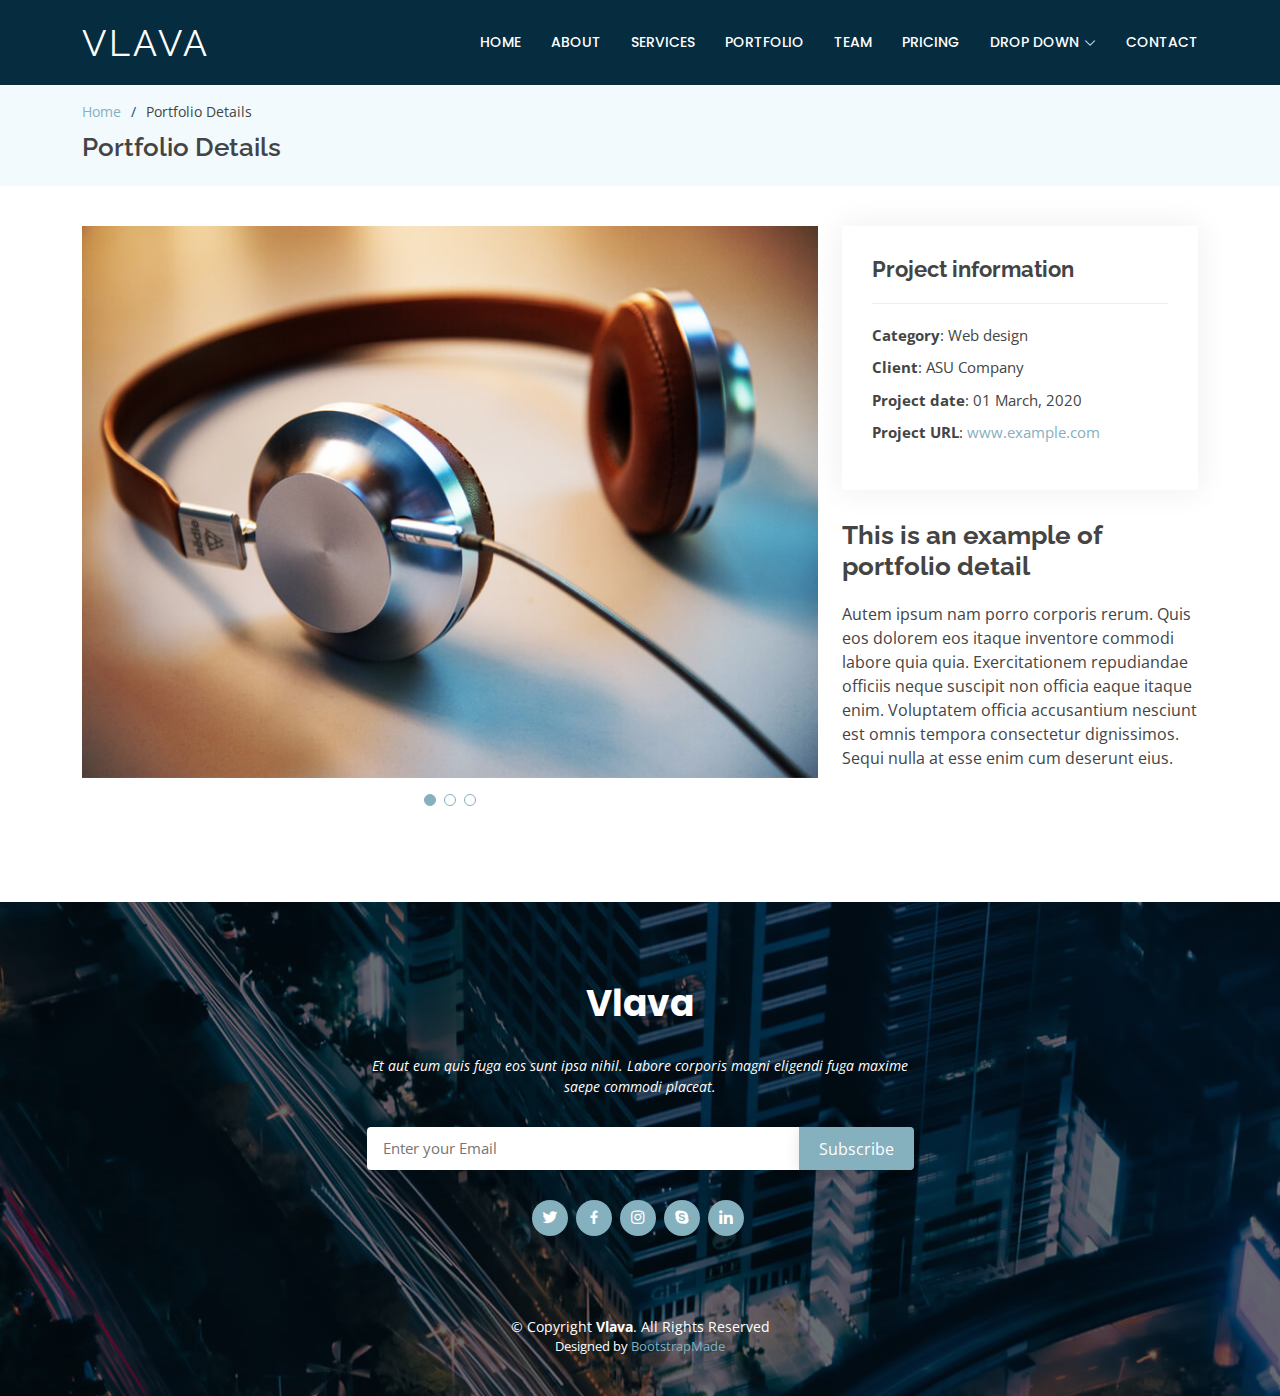
<file: portfolio-details.html>
<!DOCTYPE html>
<html lang="en">

<head>
  <meta charset="utf-8">
  <meta content="width=device-width, initial-scale=1.0" name="viewport">

  <title>Portfolio Details - Vlava Bootstrap Template</title>
  <meta content="" name="description">
  <meta content="" name="keywords">

  <!-- Favicons -->
  <link href="assets/img/favicon.png" rel="icon">
  <link href="assets/img/apple-touch-icon.png" rel="apple-touch-icon">

  <!-- Google Fonts -->
  <link href="https://fonts.googleapis.com/css?family=Open+Sans:300,300i,400,400i,600,600i,700,700i|Raleway:300,300i,400,400i,500,500i,600,600i,700,700i|Poppins:300,300i,400,400i,500,500i,600,600i,700,700i" rel="stylesheet">

  <!-- Vendor CSS Files -->
  <link href="assets/vendor/bootstrap/css/bootstrap.min.css" rel="stylesheet">
  <link href="assets/vendor/bootstrap-icons/bootstrap-icons.css" rel="stylesheet">
  <link href="assets/vendor/boxicons/css/boxicons.min.css" rel="stylesheet">
  <link href="assets/vendor/glightbox/css/glightbox.min.css" rel="stylesheet">
  <link href="assets/vendor/remixicon/remixicon.css" rel="stylesheet">
  <link href="assets/vendor/swiper/swiper-bundle.min.css" rel="stylesheet">

  <!-- Template Main CSS File -->
  <link href="assets/css/style.css" rel="stylesheet">

  <!-- =======================================================
  * Template Name: Vlava
  * Updated: May 30 2023 with Bootstrap v5.3.0
  * Template URL: https://bootstrapmade.com/vlava-free-bootstrap-one-page-template/
  * Author: BootstrapMade.com
  * License: https://bootstrapmade.com/license/
  ======================================================== -->
</head>

<body>

  <!-- ======= Header ======= -->
  <header id="header" class="fixed-top d-flex align-items-center ">
    <div class="container d-flex align-items-center justify-content-between">

      <div class="logo">
        <h1><a href="index.html">Vlava</a></h1>
        <!-- Uncomment below if you prefer to use an image logo -->
        <!-- <a href="index.html"><img src="assets/img/logo.png" alt="" class="img-fluid"></a>-->
      </div>

      <nav id="navbar" class="navbar">
        <ul>
          <li><a class="nav-link scrollto " href="#hero">Home</a></li>
          <li><a class="nav-link scrollto" href="#about">About</a></li>
          <li><a class="nav-link scrollto" href="#services">Services</a></li>
          <li><a class="nav-link scrollto " href="#portfolio">Portfolio</a></li>
          <li><a class="nav-link scrollto" href="#team">Team</a></li>
          <li><a class="nav-link scrollto" href="#pricing">Pricing</a></li>
          <li class="dropdown"><a href="#"><span>Drop Down</span> <i class="bi bi-chevron-down"></i></a>
            <ul>
              <li><a href="#">Drop Down 1</a></li>
              <li class="dropdown"><a href="#"><span>Deep Drop Down</span> <i class="bi bi-chevron-right"></i></a>
                <ul>
                  <li><a href="#">Deep Drop Down 1</a></li>
                  <li><a href="#">Deep Drop Down 2</a></li>
                  <li><a href="#">Deep Drop Down 3</a></li>
                  <li><a href="#">Deep Drop Down 4</a></li>
                  <li><a href="#">Deep Drop Down 5</a></li>
                </ul>
              </li>
              <li><a href="#">Drop Down 2</a></li>
              <li><a href="#">Drop Down 3</a></li>
              <li><a href="#">Drop Down 4</a></li>
            </ul>
          </li>
          <li><a class="nav-link scrollto" href="#contact">Contact</a></li>
        </ul>
        <i class="bi bi-list mobile-nav-toggle"></i>
      </nav><!-- .navbar -->

    </div>
  </header><!-- End Header -->

  <main id="main">

    <!-- ======= Breadcrumbs ======= -->
    <section id="breadcrumbs" class="breadcrumbs">
      <div class="container">

        <ol>
          <li><a href="index.html">Home</a></li>
          <li>Portfolio Details</li>
        </ol>
        <h2>Portfolio Details</h2>

      </div>
    </section><!-- End Breadcrumbs -->

    <!-- ======= Portfolio Details Section ======= -->
    <section id="portfolio-details" class="portfolio-details">
      <div class="container">

        <div class="row gy-4">

          <div class="col-lg-8">
            <div class="portfolio-details-slider swiper">
              <div class="swiper-wrapper align-items-center">

                <div class="swiper-slide">
                  <img src="assets/img/portfolio/portfolio-1.jpg" alt="">
                </div>

                <div class="swiper-slide">
                  <img src="assets/img/portfolio/portfolio-2.jpg" alt="">
                </div>

                <div class="swiper-slide">
                  <img src="assets/img/portfolio/portfolio-3.jpg" alt="">
                </div>

              </div>
              <div class="swiper-pagination"></div>
            </div>
          </div>

          <div class="col-lg-4">
            <div class="portfolio-info">
              <h3>Project information</h3>
              <ul>
                <li><strong>Category</strong>: Web design</li>
                <li><strong>Client</strong>: ASU Company</li>
                <li><strong>Project date</strong>: 01 March, 2020</li>
                <li><strong>Project URL</strong>: <a href="#">www.example.com</a></li>
              </ul>
            </div>
            <div class="portfolio-description">
              <h2>This is an example of portfolio detail</h2>
              <p>
                Autem ipsum nam porro corporis rerum. Quis eos dolorem eos itaque inventore commodi labore quia quia. Exercitationem repudiandae officiis neque suscipit non officia eaque itaque enim. Voluptatem officia accusantium nesciunt est omnis tempora consectetur dignissimos. Sequi nulla at esse enim cum deserunt eius.
              </p>
            </div>
          </div>

        </div>

      </div>
    </section><!-- End Portfolio Details Section -->

  </main><!-- End #main -->

  <!-- ======= Footer ======= -->
  <footer id="footer">

    <div class="footer-top">

      <div class="container">

        <div class="row  justify-content-center">
          <div class="col-lg-6">
            <h3>Vlava</h3>
            <p>Et aut eum quis fuga eos sunt ipsa nihil. Labore corporis magni eligendi fuga maxime saepe commodi placeat.</p>
          </div>
        </div>

        <div class="row footer-newsletter justify-content-center">
          <div class="col-lg-6">
            <form action="" method="post">
              <input type="email" name="email" placeholder="Enter your Email"><input type="submit" value="Subscribe">
            </form>
          </div>
        </div>

        <div class="social-links">
          <a href="#" class="twitter"><i class="bx bxl-twitter"></i></a>
          <a href="#" class="facebook"><i class="bx bxl-facebook"></i></a>
          <a href="#" class="instagram"><i class="bx bxl-instagram"></i></a>
          <a href="#" class="google-plus"><i class="bx bxl-skype"></i></a>
          <a href="#" class="linkedin"><i class="bx bxl-linkedin"></i></a>
        </div>

      </div>
    </div>

    <div class="container footer-bottom clearfix">
      <div class="copyright">
        &copy; Copyright <strong><span>Vlava</span></strong>. All Rights Reserved
      </div>
      <div class="credits">
        <!-- All the links in the footer should remain intact. -->
        <!-- You can delete the links only if you purchased the pro version. -->
        <!-- Licensing information: https://bootstrapmade.com/license/ -->
        <!-- Purchase the pro version with working PHP/AJAX contact form: https://bootstrapmade.com/vlava-free-bootstrap-one-page-template/ -->
        Designed by <a href="https://bootstrapmade.com/">BootstrapMade</a>
      </div>
    </div>
  </footer><!-- End Footer -->

  <a href="#" class="back-to-top d-flex align-items-center justify-content-center"><i class="bi bi-arrow-up-short"></i></a>

  <!-- Vendor JS Files -->
  <script src="assets/vendor/bootstrap/js/bootstrap.bundle.min.js"></script>
  <script src="assets/vendor/glightbox/js/glightbox.min.js"></script>
  <script src="assets/vendor/isotope-layout/isotope.pkgd.min.js"></script>
  <script src="assets/vendor/swiper/swiper-bundle.min.js"></script>
  <script src="assets/vendor/php-email-form/validate.js"></script>

  <!-- Template Main JS File -->
  <script src="assets/js/main.js"></script>

</body>

</html>
</file>
<file: assets/css/style.css>
/**
* Template Name: Vlava
* Updated: May 30 2023 with Bootstrap v5.3.0
* Template URL: https://bootstrapmade.com/vlava-free-bootstrap-one-page-template/
* Author: BootstrapMade.com
* License: https://bootstrapmade.com/license/
*/

/*--------------------------------------------------------------
# General
--------------------------------------------------------------*/
body {
  font-family: "Open Sans", sans-serif;
  color: #444444;
}

a {
  color: #85b0be;
  text-decoration: none;
}

a:hover {
  color: #a6c6d0;
  text-decoration: none;
}

h1,
h2,
h3,
h4,
h5,
h6 {
  font-family: "Raleway", sans-serif;
}

/*--------------------------------------------------------------
# Back to top button
--------------------------------------------------------------*/
.back-to-top {
  position: fixed;
  visibility: hidden;
  opacity: 0;
  right: 15px;
  bottom: 15px;
  z-index: 996;
  background: #85b0be;
  width: 40px;
  height: 40px;
  border-radius: 4px;
  transition: all 0.4s;
}

.back-to-top i {
  font-size: 28px;
  color: #fff;
  line-height: 0;
}

.back-to-top:hover {
  background: #a0c1cc;
  color: #fff;
}

.back-to-top.active {
  visibility: visible;
  opacity: 1;
}

/*--------------------------------------------------------------
# Header
--------------------------------------------------------------*/
#header {
  z-index: 997;
  transition: all 0.5s;
  background: #052c3f;
  padding: 22px 0;
}

#header.header-transparent {
  background: none;
}

#header.header-scrolled {
  background: rgba(5, 44, 63, 0.8);
  padding: 12px 0;
}

#header .logo h1 {
  font-size: 36px;
  margin: 0;
  padding: 0;
  line-height: 1;
  font-weight: 400;
  letter-spacing: 3px;
  text-transform: uppercase;
}

#header .logo h1 a,
#header .logo h1 a:hover {
  color: #fff;
  text-decoration: none;
}

#header .logo img {
  padding: 0;
  margin: 0;
  max-height: 40px;
}

@media (max-width: 768px) {
  #header .logo h1 {
    font-size: 28px;
  }
}

/*--------------------------------------------------------------
# Navigation Menu
--------------------------------------------------------------*/
/**
* Desktop Navigation 
*/
.navbar {
  padding: 0;
}

.navbar ul {
  margin: 0;
  padding: 0;
  display: flex;
  list-style: none;
  align-items: center;
}

.navbar li {
  position: relative;
}

.navbar a,
.navbar a:focus {
  display: flex;
  align-items: center;
  justify-content: space-between;
  padding: 10px 0 10px 30px;
  font-family: "Poppins", sans-serif;
  font-size: 14px;
  font-weight: 500;
  color: #fff;
  white-space: nowrap;
  text-transform: uppercase;
  transition: 0.3s;
}

.navbar a i,
.navbar a:focus i {
  font-size: 12px;
  line-height: 0;
  margin-left: 5px;
}

.navbar a:hover,
.navbar .active,
.navbar .active:focus,
.navbar li:hover>a {
  color: #85b0be;
}

.navbar .dropdown ul {
  display: block;
  position: absolute;
  left: 14px;
  top: calc(100% + 30px);
  margin: 0;
  padding: 10px 0;
  z-index: 99;
  opacity: 0;
  visibility: hidden;
  background: #fff;
  box-shadow: 0px 0px 30px rgba(127, 137, 161, 0.25);
  transition: 0.3s;
}

.navbar .dropdown ul li {
  min-width: 200px;
}

.navbar .dropdown ul a {
  padding: 10px 20px;
  font-size: 14px;
  text-transform: none;
  font-weight: 500;
  color: #3b626f;
}

.navbar .dropdown ul a i {
  font-size: 12px;
}

.navbar .dropdown ul a:hover,
.navbar .dropdown ul .active:hover,
.navbar .dropdown ul li:hover>a {
  color: #85b0be;
}

.navbar .dropdown:hover>ul {
  opacity: 1;
  top: 100%;
  visibility: visible;
}

.navbar .dropdown .dropdown ul {
  top: 0;
  left: calc(100% - 30px);
  visibility: hidden;
}

.navbar .dropdown .dropdown:hover>ul {
  opacity: 1;
  top: 0;
  left: 100%;
  visibility: visible;
}

@media (max-width: 1366px) {
  .navbar .dropdown .dropdown ul {
    left: -90%;
  }

  .navbar .dropdown .dropdown:hover>ul {
    left: -100%;
  }
}

/**
* Mobile Navigation 
*/
.mobile-nav-toggle {
  color: #fff;
  font-size: 28px;
  cursor: pointer;
  display: none;
  line-height: 0;
  transition: 0.5s;
}

@media (max-width: 991px) {
  .mobile-nav-toggle {
    display: block;
  }

  .navbar ul {
    display: none;
  }
}

.navbar-mobile {
  position: fixed;
  overflow: hidden;
  top: 0;
  right: 0;
  left: 0;
  bottom: 0;
  background: rgba(1, 11, 16, 0.9);
  transition: 0.3s;
  z-index: 999;
}

.navbar-mobile .mobile-nav-toggle {
  position: absolute;
  top: 15px;
  right: 15px;
}

.navbar-mobile ul {
  display: block;
  position: absolute;
  top: 55px;
  right: 15px;
  bottom: 15px;
  left: 15px;
  padding: 10px 0;
  background-color: #fff;
  overflow-y: auto;
  transition: 0.3s;
}

.navbar-mobile a,
.navbar-mobile a:focus {
  padding: 10px 20px;
  font-size: 15px;
  color: #052c3f;
}

.navbar-mobile a:hover,
.navbar-mobile .active,
.navbar-mobile li:hover>a {
  color: #85b0be;
}

.navbar-mobile .getstarted,
.navbar-mobile .getstarted:focus {
  margin: 15px;
}

.navbar-mobile .dropdown ul {
  position: static;
  display: none;
  margin: 10px 20px;
  padding: 10px 0;
  z-index: 99;
  opacity: 1;
  visibility: visible;
  background: #fff;
  box-shadow: 0px 0px 30px rgba(127, 137, 161, 0.25);
}

.navbar-mobile .dropdown ul li {
  min-width: 200px;
}

.navbar-mobile .dropdown ul a {
  padding: 10px 20px;
}

.navbar-mobile .dropdown ul a i {
  font-size: 12px;
}

.navbar-mobile .dropdown ul a:hover,
.navbar-mobile .dropdown ul .active:hover,
.navbar-mobile .dropdown ul li:hover>a {
  color: #85b0be;
}

.navbar-mobile .dropdown>.dropdown-active {
  display: block;
}

/*--------------------------------------------------------------
# Hero Section
--------------------------------------------------------------*/
#hero {
  width: 100%;
  height: 80vh;
  background: url("../img/hero-bg.jpg") top center;
  background-size: cover;
  position: relative;
}

#hero:before {
  content: "";
  background: rgba(5, 44, 63, 0.5);
  position: absolute;
  bottom: 0;
  top: 0;
  left: 0;
  right: 0;
}

#hero .hero-container {
  position: absolute;
  bottom: 0;
  top: 0;
  left: 0;
  right: 0;
  display: flex;
  justify-content: center;
  align-items: center;
  flex-direction: column;
  text-align: center;
  padding: 0 15px;
}

#hero h1 {
  margin: 0 0 15px 0;
  font-size: 48px;
  font-weight: 700;
  line-height: 56px;
  text-transform: uppercase;
  color: #fff;
}

#hero h2 {
  color: #eee;
  margin-bottom: 30px;
  font-size: 24px;
}

#hero .btn-get-started {
  font-family: "Raleway", sans-serif;
  text-transform: uppercase;
  font-weight: 500;
  font-size: 16px;
  letter-spacing: 1px;
  display: inline-block;
  padding: 10px 28px;
  border-radius: 4px;
  transition: 0.5s;
  border: 2px solid #85b0be;
  color: #fff;
}

#hero .btn-get-started:hover {
  background: #85b0be;
  border: 2px solid #85b0be;
}

@media (min-width: 1024px) {
  #hero {
    background-attachment: fixed;
  }
}

@media (max-width: 768px) {
  #hero h1 {
    font-size: 28px;
    line-height: 36px;
  }

  #hero h2 {
    font-size: 18px;
    line-height: 24px;
    margin-bottom: 30px;
  }
}

/*--------------------------------------------------------------
# Sections General
--------------------------------------------------------------*/
section {
  padding: 80px 0;
  overflow: hidden;
}

.section-bg {
  background-color: #f6f9fa;
}

.section-title {
  text-align: center;
  padding-bottom: 30px;
}

.section-title h2 {
  font-size: 36px;
  font-weight: 700;
  text-transform: uppercase;
  margin-bottom: 20px;
  padding-bottom: 0;
  color: #052c3f;
}

.section-title p {
  margin-bottom: 0;
}

/*--------------------------------------------------------------
# About
--------------------------------------------------------------*/
.about .content h2 {
  font-weight: 700;
  font-size: 48px;
  line-height: 60px;
  margin-bottom: 20px;
  text-transform: uppercase;
  color: #052c3f;
}

.about .content h3 {
  font-weight: 500;
  line-height: 32px;
  font-size: 24px;
  color: #4d8090;
}

.about .content ul {
  list-style: none;
  padding: 0;
}

.about .content ul li {
  padding: 10px 0 0 28px;
  position: relative;
}

.about .content ul i {
  left: 0;
  top: 7px;
  position: absolute;
  font-size: 20px;
  color: #85b0be;
}

.about .content p:last-child {
  margin-bottom: 0;
}

/*--------------------------------------------------------------
# Services
--------------------------------------------------------------*/
.services {
  padding-bottom: 40px;
}

.services .icon-box {
  margin-bottom: 40px;
}

.services .icon {
  float: left;
  display: flex;
  align-items: center;
  justify-content: center;
  width: 72px;
  height: 72px;
  border-radius: 50%;
  transition: 0.5s;
  border: 2px solid #85b0be;
}

.services .icon i {
  color: #649aac;
  font-size: 24px;
  line-height: 0;
}

.services .title {
  margin-left: 90px;
  font-weight: 700;
  margin-bottom: 15px;
  font-size: 18px;
}

.services .title a {
  color: #052c3f;
  transition: 0.3s;
}

.services .description {
  margin-left: 90px;
  line-height: 24px;
  font-size: 14px;
}

.services .icon-box:hover .icon {
  background: #85b0be;
}

.services .icon-box:hover .icon i {
  color: #fff;
}

.services .icon-box:hover .title a {
  color: #85b0be;
}

/*--------------------------------------------------------------
# Featured
--------------------------------------------------------------*/
.featured img {
  border-radius: 0;
}

.featured .card {
  border: 0;
  text-align: ceneter;
}

.featured .card-body {
  -moz-text-align-last: center;
  text-align-last: center;
}

.featured .card-title a {
  font-weight: 600;
  font-size: 18px;
  color: #052c3f;
}

.featured .btn {
  border-radius: 4px;
  padding: 4px 30px 6px 30px;
  border: 2px solid #85b0be;
  color: #85b0be;
  font-weight: 500;
}

.featured .btn:hover {
  background-color: #85b0be;
  color: #fff;
}

/*--------------------------------------------------------------
# Testimonials
--------------------------------------------------------------*/
.testimonials {
  padding: 80px 0;
  background: url("../img/testimonials-bg.jpg") no-repeat;
  background-position: center center;
  background-size: cover;
  position: relative;
}

.testimonials::before {
  content: "";
  position: absolute;
  left: 0;
  right: 0;
  top: 0;
  bottom: 0;
  background: rgba(0, 0, 0, 0.7);
}

.testimonials .section-header {
  margin-bottom: 40px;
}

.testimonials .testimonials-carousel,
.testimonials .testimonials-slider {
  overflow: hidden;
}

.testimonials .testimonial-item {
  text-align: center;
  color: #fff;
}

.testimonials .testimonial-item .testimonial-img {
  width: 100px;
  border-radius: 50%;
  border: 6px solid rgba(255, 255, 255, 0.15);
  margin: 0 auto;
}

.testimonials .testimonial-item h3 {
  font-size: 20px;
  font-weight: bold;
  margin: 10px 0 5px 0;
  color: #fff;
}

.testimonials .testimonial-item h4 {
  font-size: 14px;
  color: #ddd;
  margin: 0 0 15px 0;
}

.testimonials .testimonial-item .quote-icon-left,
.testimonials .testimonial-item .quote-icon-right {
  color: rgba(255, 255, 255, 0.4);
  font-size: 26px;
}

.testimonials .testimonial-item .quote-icon-left {
  display: inline-block;
  left: -5px;
  position: relative;
}

.testimonials .testimonial-item .quote-icon-right {
  display: inline-block;
  right: -5px;
  position: relative;
  top: 10px;
}

.testimonials .testimonial-item p {
  font-style: italic;
  margin: 0 auto 15px auto;
  color: #eee;
}

.testimonials .swiper-pagination {
  margin-top: 20px;
  position: relative;
}

.testimonials .swiper-pagination .swiper-pagination-bullet {
  width: 12px;
  height: 12px;
  background-color: rgba(255, 255, 255, 0.5);
  opacity: 1;
}

.testimonials .swiper-pagination .swiper-pagination-bullet-active {
  background-color: #85b0be;
}

@media (min-width: 992px) {
  .testimonials .testimonial-item p {
    width: 80%;
  }
}

/*--------------------------------------------------------------
# Portfolio
--------------------------------------------------------------*/
.portfolio #portfolio-flters {
  padding: 0;
  margin: 0 auto 25px auto;
  list-style: none;
  text-align: center;
  background: white;
  border-radius: 50px;
  padding: 2px 15px;
}

.portfolio #portfolio-flters li {
  cursor: pointer;
  display: inline-block;
  padding: 10px 15px 8px 15px;
  font-size: 14px;
  font-weight: 600;
  line-height: 1;
  text-transform: uppercase;
  color: #444444;
  margin-bottom: 10px;
  transition: all 0.3s ease-in-out;
}

.portfolio #portfolio-flters li:hover,
.portfolio #portfolio-flters li.filter-active {
  color: #85b0be;
}

.portfolio #portfolio-flters li:last-child {
  margin-right: 0;
}

.portfolio .portfolio-item {
  margin-bottom: 30px;
}

.portfolio .portfolio-item .portfolio-info {
  opacity: 0;
  position: absolute;
  left: 30px;
  right: 30px;
  bottom: 0;
  z-index: 3;
  transition: all ease-in-out 0.3s;
  background: rgba(255, 255, 255, 0.9);
  padding: 15px;
}

.portfolio .portfolio-item .portfolio-info h4 {
  font-size: 18px;
  color: #fff;
  font-weight: 600;
  color: #052c3f;
}

.portfolio .portfolio-item .portfolio-info p {
  color: #0d6e9e;
  font-size: 14px;
  margin-bottom: 0;
}

.portfolio .portfolio-item .portfolio-info .preview-link,
.portfolio .portfolio-item .portfolio-info .details-link {
  position: absolute;
  right: 40px;
  font-size: 24px;
  top: calc(50% - 18px);
  color: #094d6e;
}

.portfolio .portfolio-item .portfolio-info .preview-link:hover,
.portfolio .portfolio-item .portfolio-info .details-link:hover {
  color: #85b0be;
}

.portfolio .portfolio-item .portfolio-info .details-link {
  right: 10px;
}

.portfolio .portfolio-item .portfolio-links {
  opacity: 0;
  left: 0;
  right: 0;
  text-align: center;
  z-index: 3;
  position: absolute;
  transition: all ease-in-out 0.3s;
}

.portfolio .portfolio-item .portfolio-links a {
  color: #fff;
  margin: 0 2px;
  font-size: 28px;
  display: inline-block;
  transition: 0.3s;
}

.portfolio .portfolio-item .portfolio-links a:hover {
  color: #c8dbe1;
}

.portfolio .portfolio-item:hover .portfolio-info {
  opacity: 1;
  bottom: 20px;
}

/*--------------------------------------------------------------
# Portfolio Details
--------------------------------------------------------------*/
.portfolio-details {
  padding-top: 40px;
}

.portfolio-details .portfolio-details-slider img {
  width: 100%;
}

.portfolio-details .portfolio-details-slider .swiper-pagination {
  margin-top: 20px;
  position: relative;
}

.portfolio-details .portfolio-details-slider .swiper-pagination .swiper-pagination-bullet {
  width: 12px;
  height: 12px;
  background-color: #fff;
  opacity: 1;
  border: 1px solid #85b0be;
}

.portfolio-details .portfolio-details-slider .swiper-pagination .swiper-pagination-bullet-active {
  background-color: #85b0be;
}

.portfolio-details .portfolio-info {
  padding: 30px;
  box-shadow: 0px 0 30px rgba(5, 44, 63, 0.08);
}

.portfolio-details .portfolio-info h3 {
  font-size: 22px;
  font-weight: 700;
  margin-bottom: 20px;
  padding-bottom: 20px;
  border-bottom: 1px solid #eee;
}

.portfolio-details .portfolio-info ul {
  list-style: none;
  padding: 0;
  font-size: 15px;
}

.portfolio-details .portfolio-info ul li+li {
  margin-top: 10px;
}

.portfolio-details .portfolio-description {
  padding-top: 30px;
}

.portfolio-details .portfolio-description h2 {
  font-size: 26px;
  font-weight: 700;
  margin-bottom: 20px;
}

.portfolio-details .portfolio-description p {
  padding: 0;
}

/*--------------------------------------------------------------
# Team
--------------------------------------------------------------*/
.team .member {
  margin-bottom: 20px;
  overflow: hidden;
  text-align: center;
  border-radius: 5px;
  background: #fff;
  box-shadow: 0px 2px 15px rgba(0, 0, 0, 0.1);
}

.team .member .member-img {
  position: relative;
  overflow: hidden;
}

.team .member .social {
  position: absolute;
  left: 0;
  bottom: 0;
  right: 0;
  height: 40px;
  opacity: 0;
  transition: ease-in-out 0.3s;
  background: rgba(255, 255, 255, 0.85);
  display: flex;
  align-items: center;
  justify-content: center;
}

.team .member .social a {
  transition: color 0.3s;
  color: #052c3f;
  margin: 0 10px;
  display: inline-flex;
  align-items: center;
  justify-content: center;
}

.team .member .social a:hover {
  color: #85b0be;
}

.team .member .social i {
  font-size: 18px;
  line-height: 0;
}

.team .member .member-info {
  padding: 25px 15px;
}

.team .member .member-info h4 {
  font-weight: 700;
  margin-bottom: 5px;
  font-size: 18px;
  color: #052c3f;
}

.team .member .member-info span {
  display: block;
  font-size: 13px;
  font-weight: 400;
  color: #aaaaaa;
}

.team .member .member-info p {
  font-style: italic;
  font-size: 14px;
  line-height: 26px;
  color: #777777;
}

.team .member:hover .social {
  opacity: 1;
}

/*--------------------------------------------------------------
# Pricing
--------------------------------------------------------------*/
.pricing .box {
  padding: 20px;
  background: #f9f9f9;
  text-align: center;
  border-radius: 8px;
  position: relative;
  overflow: hidden;
}

.pricing .box h3 {
  font-weight: 400;
  padding: 15px;
  font-size: 18px;
  text-transform: uppercase;
  font-weight: 600;
  color: #052c3f;
}

.pricing .box h4 {
  font-size: 42px;
  color: #85b0be;
  font-weight: 500;
  font-family: "Open Sans", sans-serif;
  margin-bottom: 20px;
}

.pricing .box h4 sup {
  font-size: 20px;
  top: -15px;
  left: -3px;
}

.pricing .box h4 span {
  color: #bababa;
  font-size: 16px;
  font-weight: 300;
}

.pricing .box ul {
  padding: 0;
  list-style: none;
  color: #052c3f;
  text-align: center;
  line-height: 20px;
  font-size: 14px;
}

.pricing .box ul li {
  padding-bottom: 16px;
}

.pricing .box ul i {
  color: #85b0be;
  font-size: 18px;
  padding-right: 4px;
}

.pricing .box ul .na {
  color: #ccc;
  text-decoration: line-through;
}

.pricing .box .btn-wrap {
  padding: 15px;
  text-align: center;
}

.pricing .box .btn-buy {
  background: #85b0be;
  display: inline-block;
  padding: 10px 40px 12px 40px;
  border-radius: 4px;
  color: #fff;
  transition: none;
  font-size: 14px;
  font-weight: 400;
  font-family: "Raleway", sans-serif;
  font-weight: 600;
  transition: 0.3s;
}

.pricing .box .btn-buy:hover {
  background: #a6c6d0;
}

.pricing .featured {
  background: #eff5f7;
  box-shadow: none;
}

/*--------------------------------------------------------------
# Frequently Asked Questions
--------------------------------------------------------------*/
.faq {
  padding-top: 0;
}

.faq .faq-item {
  margin-bottom: 40px;
}

.faq .faq-item i {
  color: #85b0be;
  font-size: 30px;
  float: left;
  line-height: 1;
  padding: 0;
  margin: 0;
}

.faq .faq-item h4 {
  font-size: 20px;
  line-height: 28px;
  font-weight: 600;
  margin: 0 0 10px 40px;
}

.faq .faq-item p {
  margin-left: 40px;
}

/*--------------------------------------------------------------
# Contact
--------------------------------------------------------------*/
.contact .info-wrap {
  box-shadow: 0px 2px 15px rgba(0, 0, 0, 0.1);
  padding: 30px;
  background: #fff;
}

.contact .info i {
  font-size: 20px;
  color: #85b0be;
  float: left;
  width: 44px;
  height: 44px;
  background: white;
  display: flex;
  justify-content: center;
  align-items: center;
  border-radius: 50px;
  transition: all 0.3s ease-in-out;
}

.contact .info h4 {
  padding: 0 0 0 60px;
  font-size: 22px;
  font-weight: 600;
  margin-bottom: 5px;
  color: #052c3f;
}

.contact .info p {
  padding: 0 0 0 60px;
  margin-bottom: 0;
  font-size: 14px;
  color: #0d6e9e;
}

.contact .info:hover i {
  background: #85b0be;
  color: #fff;
}

.contact .php-email-form {
  width: 100%;
  box-shadow: 0 0 24px 0 rgba(0, 0, 0, 0.12);
  padding: 30px;
  background: #fff;
}

.contact .php-email-form .form-group {
  padding-bottom: 8px;
}

.contact .php-email-form .validate {
  display: none;
  color: red;
  margin: 0 0 15px 0;
  font-weight: 400;
  font-size: 13px;
}

.contact .php-email-form .error-message {
  display: none;
  color: #fff;
  background: #ed3c0d;
  text-align: left;
  padding: 15px;
  font-weight: 600;
}

.contact .php-email-form .error-message br+br {
  margin-top: 25px;
}

.contact .php-email-form .sent-message {
  display: none;
  color: #fff;
  background: #18d26e;
  text-align: center;
  padding: 15px;
  font-weight: 600;
}

.contact .php-email-form .loading {
  display: none;
  background: #fff;
  text-align: center;
  padding: 15px;
}

.contact .php-email-form .loading:before {
  content: "";
  display: inline-block;
  border-radius: 50%;
  width: 24px;
  height: 24px;
  margin: 0 10px -6px 0;
  border: 3px solid #18d26e;
  border-top-color: #eee;
  animation: animate-loading 1s linear infinite;
}

.contact .php-email-form input,
.contact .php-email-form textarea {
  border-radius: 0;
  box-shadow: none;
  font-size: 14px;
}

.contact .php-email-form input:focus,
.contact .php-email-form textarea:focus {
  border-color: #85b0be;
}

.contact .php-email-form input {
  height: 44px;
}

.contact .php-email-form textarea {
  padding: 10px 12px;
}

.contact .php-email-form button[type=submit] {
  background: #85b0be;
  border: 0;
  padding: 10px 24px;
  color: #fff;
  transition: 0.4s;
  border-radius: 4px;
}

.contact .php-email-form button[type=submit]:hover {
  background: #6a9fb0;
}

@keyframes animate-loading {
  0% {
    transform: rotate(0deg);
  }

  100% {
    transform: rotate(360deg);
  }
}

/*--------------------------------------------------------------
# Breadcrumbs
--------------------------------------------------------------*/
.breadcrumbs {
  margin-top: 86px;
  padding: 15px 0;
  min-height: 40px;
  background: #f2fafe;
}

@media (max-width: 992px) {
  .breadcrumbs {
    margin-top: 72px;
  }
}

.breadcrumbs h2 {
  font-size: 26px;
  font-weight: 600;
}

.breadcrumbs ol {
  display: flex;
  flex-wrap: wrap;
  list-style: none;
  padding: 0 0 10px 0;
  margin: 0;
  font-size: 14px;
}

.breadcrumbs ol li+li {
  padding-left: 10px;
}

.breadcrumbs ol li+li::before {
  display: inline-block;
  padding-right: 10px;
  color: #094d6e;
  content: "/";
}

/*--------------------------------------------------------------
# Footer
--------------------------------------------------------------*/
#footer {
  background: url("../img/footer-bg.jpg") top center no-repeat;
  color: #fff;
  font-size: 14px;
  position: relative;
}

#footer::before {
  content: "";
  position: absolute;
  left: 0;
  right: 0;
  top: 0;
  bottom: 0;
  background: rgba(1, 11, 16, 0.6);
  z-index: 1;
}

#footer .footer-top {
  position: relative;
  z-index: 2;
  text-align: center;
  padding: 80px 0;
}

#footer .footer-top h3 {
  font-size: 36px;
  font-weight: 700;
  color: #fff;
  position: relative;
  font-family: "Poppins", sans-serif;
  padding-bottom: 0;
  margin-bottom: 0;
}

#footer .footer-top p {
  font-size: 15;
  font-style: italic;
  margin: 30px 0 0 0;
  padding: 0;
}

#footer .footer-top .footer-newsletter {
  text-align: center;
  font-size: 15px;
  margin-top: 30px;
}

#footer .footer-top .footer-newsletter form {
  background: #fff;
  padding: 6px 10px 6px 8px;
  position: relative;
  border-radius: 4px;
  box-shadow: 0px 2px 15px rgba(0, 0, 0, 0.1);
  text-align: left;
}

#footer .footer-top .footer-newsletter form input[type=email] {
  border: 0;
  padding: 4px 8px;
  width: calc(100% - 100px);
}

#footer .footer-top .footer-newsletter form input[type=submit] {
  position: absolute;
  top: 0;
  right: -1px;
  bottom: 0;
  border: 0;
  background: none;
  font-size: 16px;
  padding: 0 20px;
  background: #85b0be;
  color: #fff;
  transition: 0.3s;
  border-radius: 0 4px 4px 0;
  box-shadow: 0px 2px 15px rgba(0, 0, 0, 0.1);
}

#footer .footer-top .footer-newsletter form input[type=submit]:hover {
  background: #6a9fb0;
}

#footer .footer-top .social-links {
  margin-top: 30px;
}

#footer .footer-top .social-links a {
  font-size: 18px;
  display: inline-block;
  background: #85b0be;
  color: #fff;
  line-height: 1;
  padding: 8px 0;
  margin-right: 4px;
  border-radius: 50%;
  text-align: center;
  width: 36px;
  height: 36px;
  transition: 0.3s;
}

#footer .footer-top .social-links a:hover {
  background: #649aac;
  color: #fff;
  text-decoration: none;
}

#footer .footer-bottom {
  z-index: 2;
  position: relative;
  padding-bottom: 40px;
  text-align: center;
}

#footer .credits {
  text-align: center;
  font-size: 13px;
}
</file>
